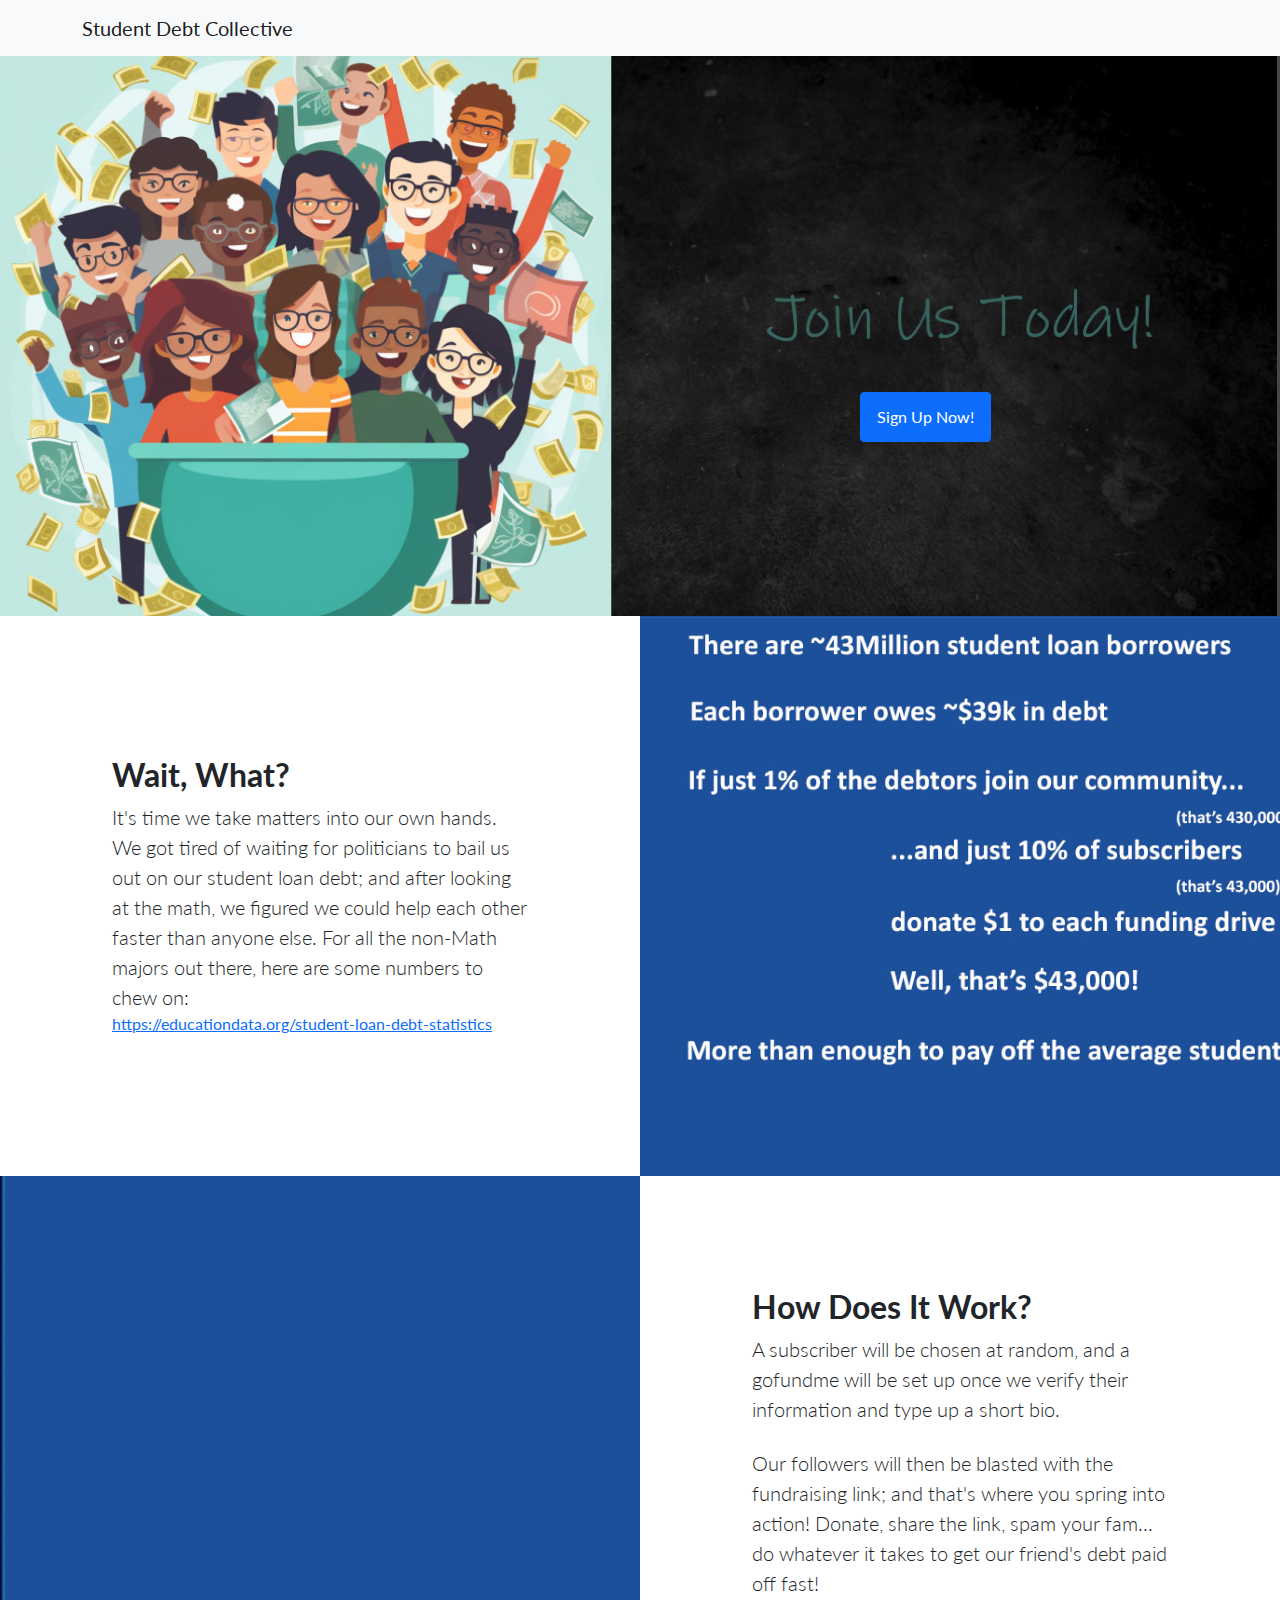
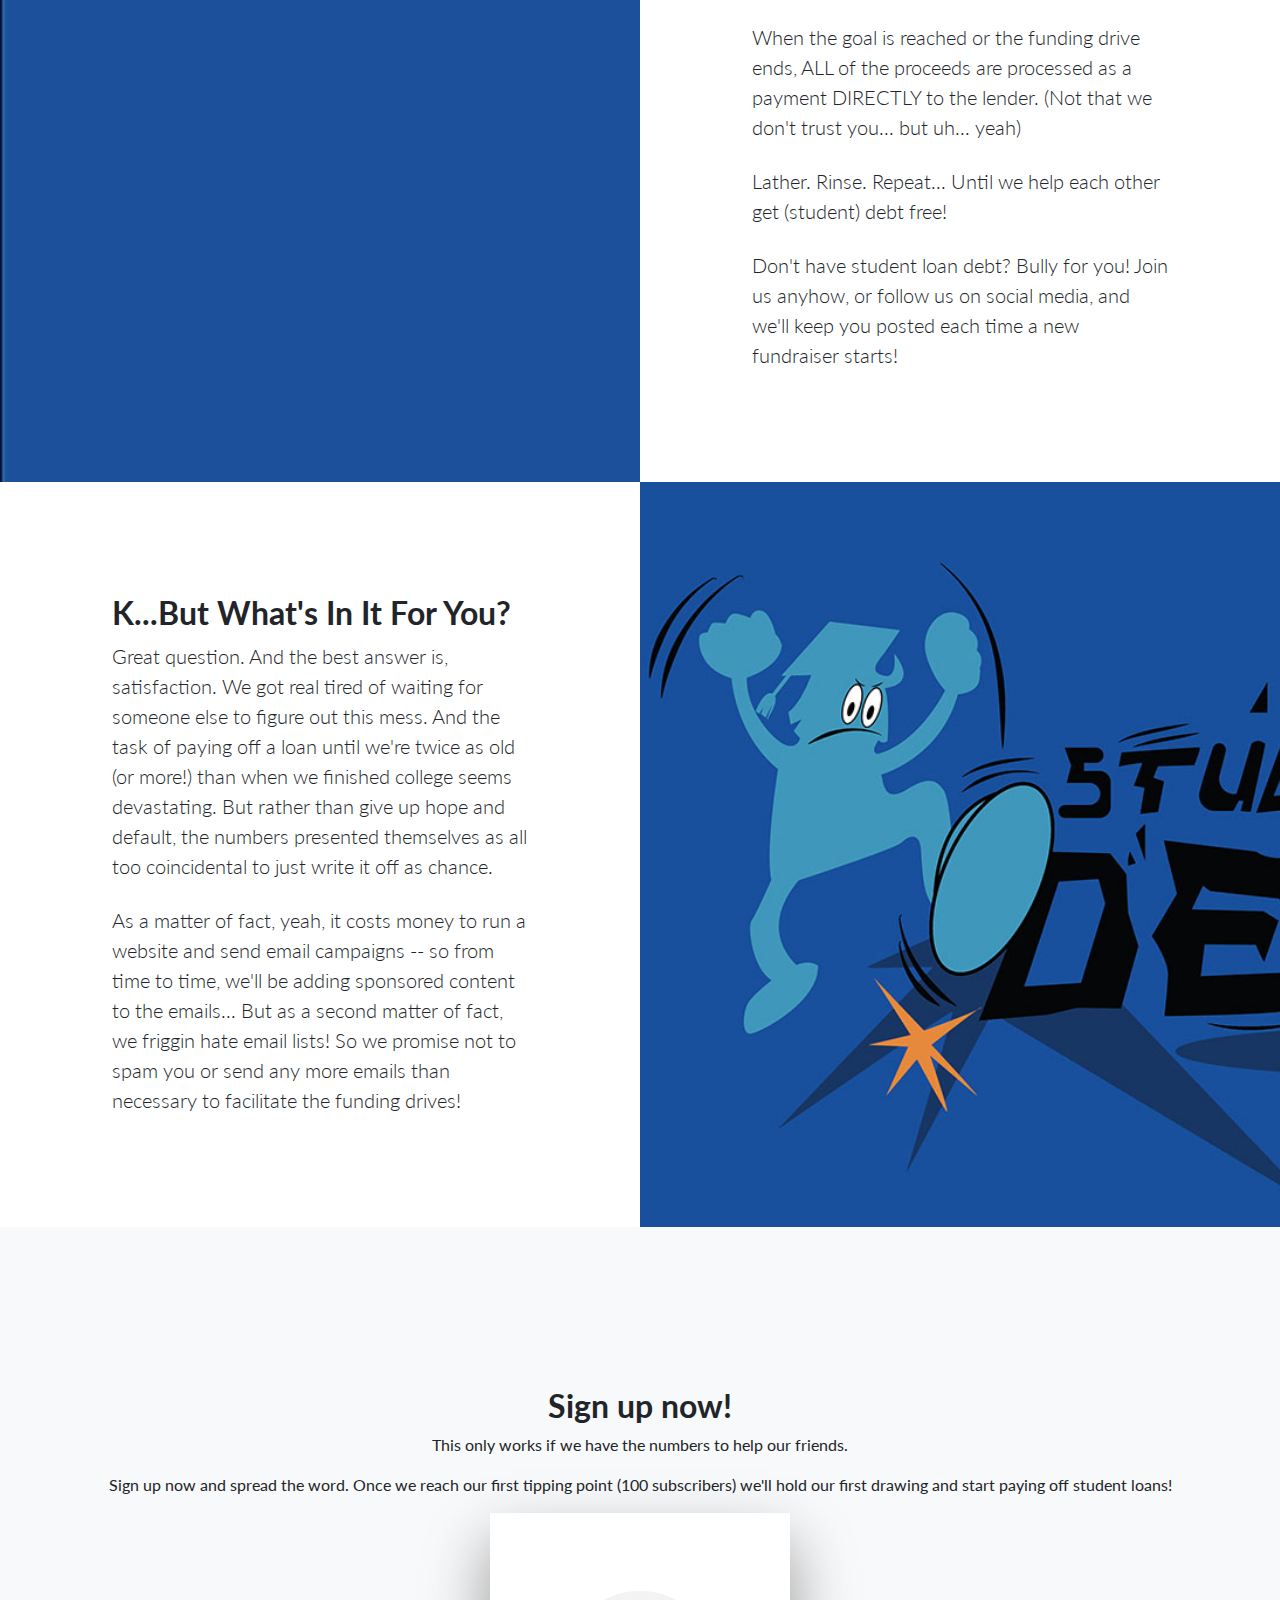
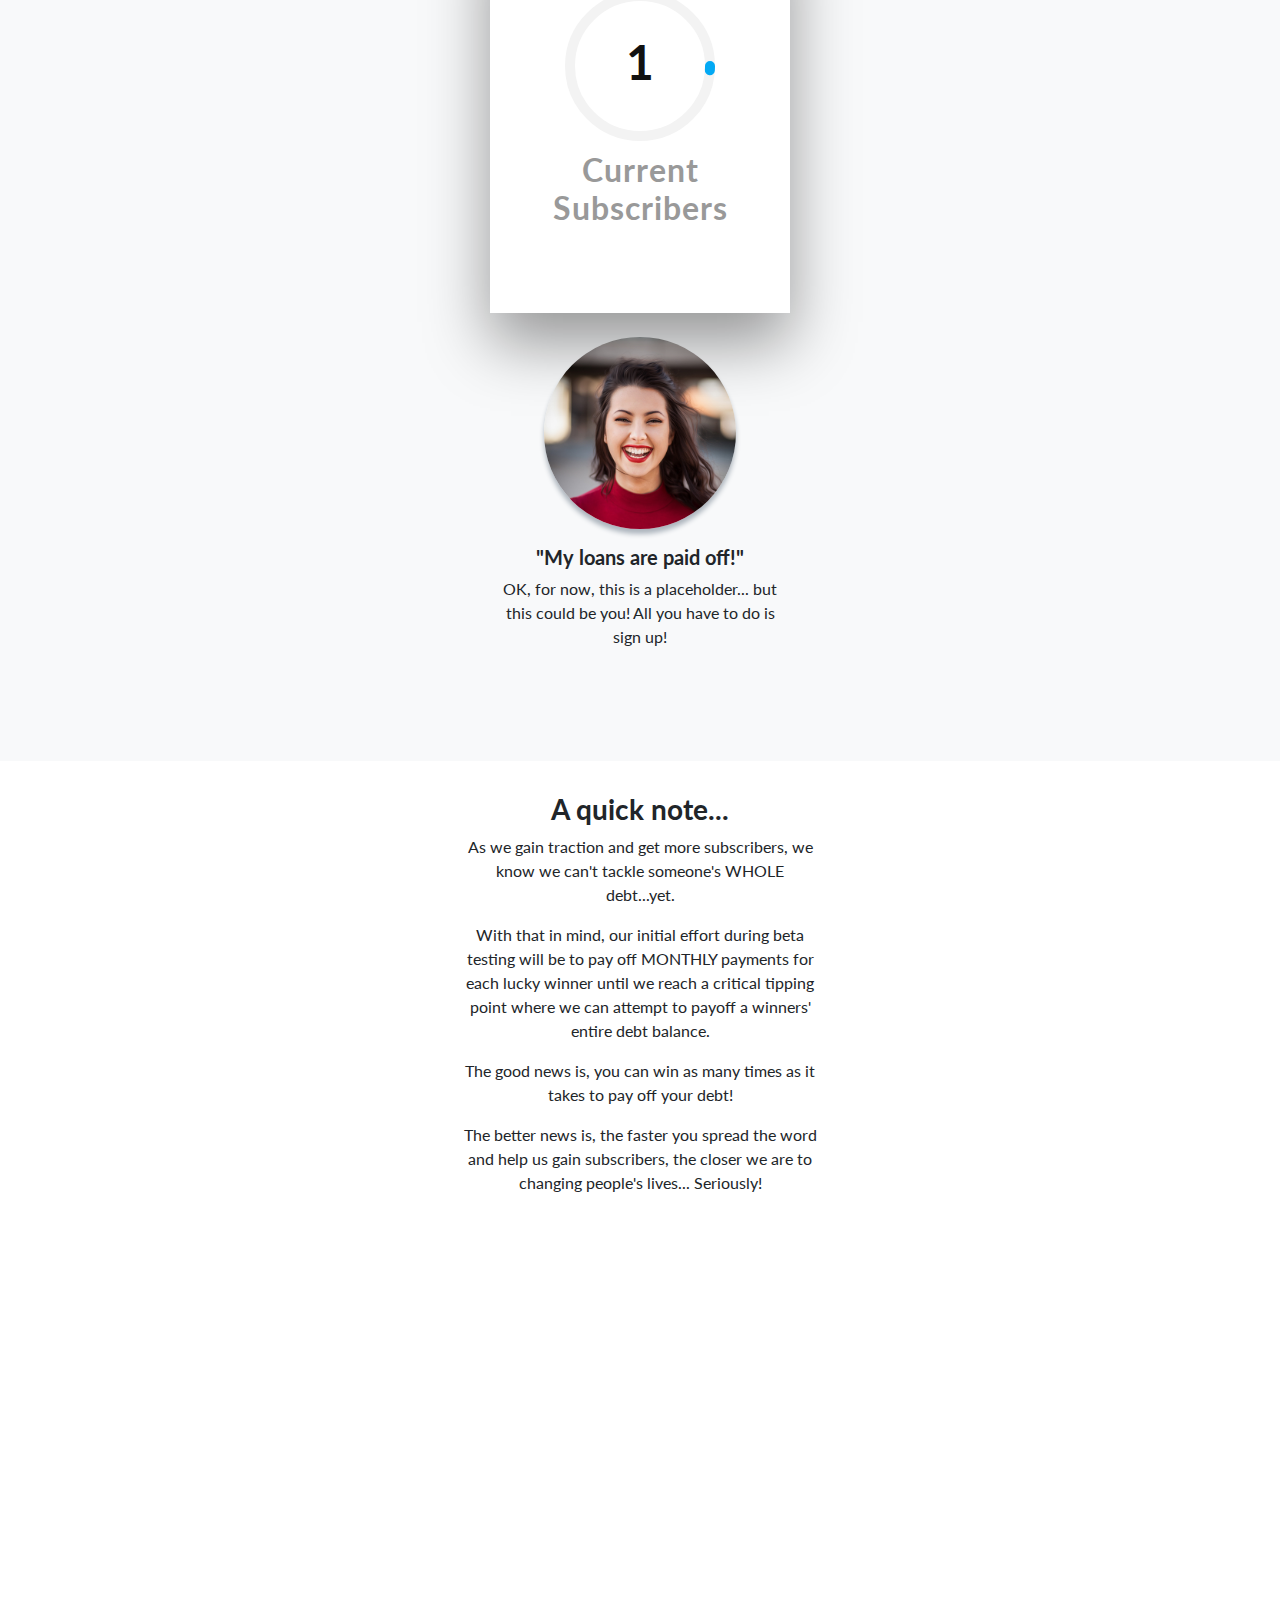
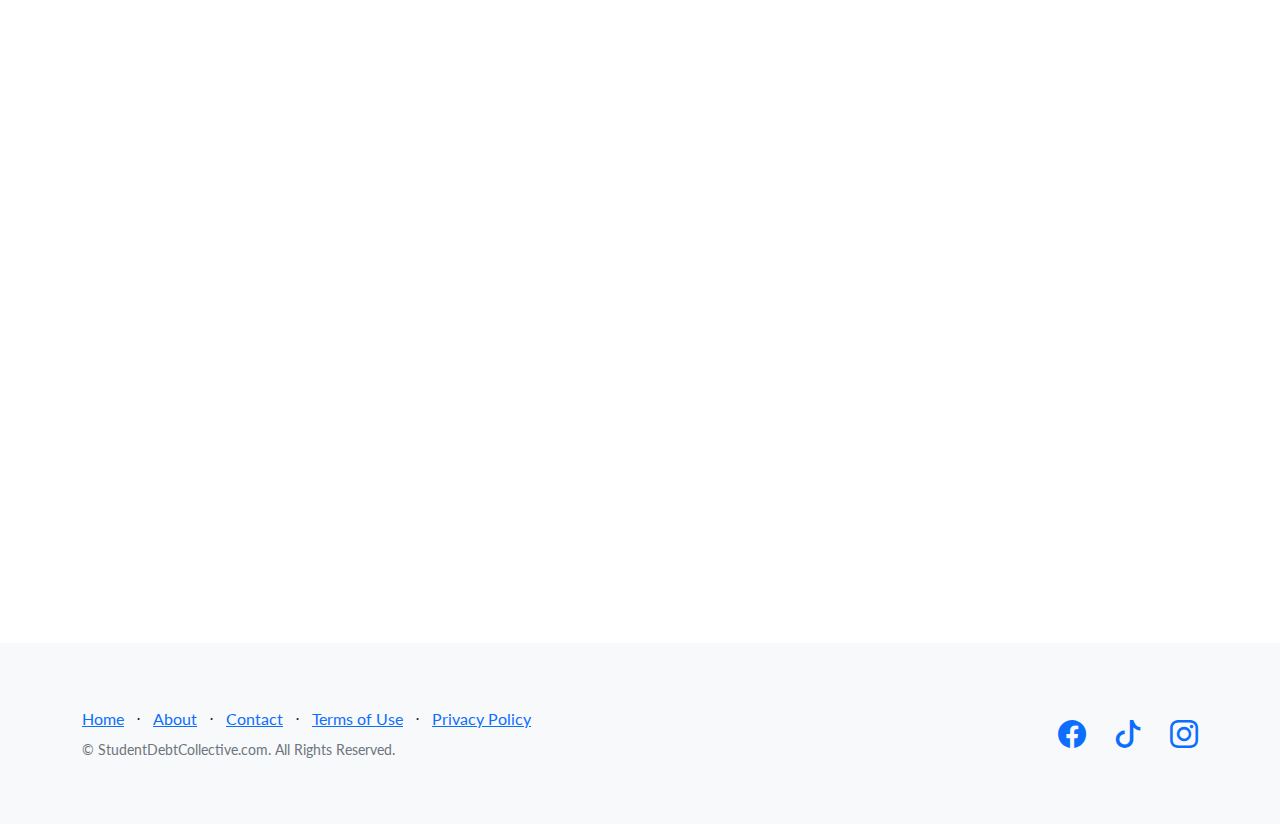
<file: index.html>
<!DOCTYPE html>
<html lang="en">
    <head>
        <meta charset="utf-8" />
        <meta name="viewport" content="width=device-width, initial-scale=1, shrink-to-fit=no" />
        <meta name="description" content="" />
        <meta name="author" content="" />
        <title>Student Debt Collective</title>
        <!-- Favicon-->
        <link rel="icon" type="image/x-icon" href="assets/favicon.ico" />
        <!-- Bootstrap icons-->
        <link rel="stylesheet" href="https://cdn.jsdelivr.net/npm/bootstrap-icons@1.11.3/font/bootstrap-icons.min.css">
        <!-- Google fonts-->
        <link href="https://fonts.googleapis.com/css?family=Lato:300,400,700,300italic,400italic,700italic" rel="stylesheet" type="text/css" />
        <!-- Core theme CSS (includes Bootstrap)-->
        <link href="css/styles.css" rel="stylesheet" />
        <!-- Global site tag (gtag.js) - Google Analytics -->
        <script async src="https://www.googletagmanager.com/gtag/js?id=UA-217164909-1">
        </script>
        <script>
          window.dataLayer = window.dataLayer || [];
          function gtag(){dataLayer.push(arguments);}
          gtag('js', new Date());

          gtag('config', 'UA-217164909-1');
        </script>
    </head>
    <body>
        <!-- Navigation-->
        <nav class="navbar navbar-light bg-light static-top">
            <div class="container">
                <a class="navbar-brand" href="#!">Student Debt Collective
                </a>
            </div>
        </nav>
        <!-- Masthead-->
        <header class="masthead">
            <div class="container position-relative">
                <div class="row justify-content-center">
                    <div class="col-xl-6"></div><div class="col-xl-6">
                        <div class="text-center text-white">
                            <!-- Page heading-->
                            <h1 class="mb-5"></h1>
                            <!-- Signup form-->
                            <br/>
                            <br/>
                            <a class="btn btn-primary" href="#signup">Sign Up Now!</a>
                        </div>
                    </div>
                </div>
            </div>
        </header>
        <!-- Image Showcases-->
        <section class="showcase">
            <div class="container-fluid p-0">
                <div class="row g-0">
                    <div class="col-lg-6 order-lg-2 text-white showcase-img" style="background-image: url('assets/img/bg-showcase-1.jpg')"></div>
                    
                    <div class="col-lg-6 order-lg-1 my-auto showcase-text">
                        <h2>Wait, What?</h2>
                        <p class="lead mb-0">It's time we take matters into our own hands. We got tired of waiting for politicians to bail us out on our student loan debt; 
                            and after looking at the math, we figured we could help each other faster than anyone else. For all the non-Math majors out there, here are some 
                            numbers to chew on: </p>
                            <a href="https://educationdata.org/student-loan-debt-statistics">https://educationdata.org/student-loan-debt-statistics</a>
                    </div>
                    
                </div>
                <div class="row g-0">
                    <div class="col-lg-6 text-white showcase-img" style="background-image: url('assets/img/neteffects.gif')">
                    </div>
                    
                    
                    <div class="col-lg-6 my-auto showcase-text">
                        <h2>How Does It Work?</h2>
                        <p class="lead mb-0">A subscriber will be chosen at random, and a gofundme will be set up once we verify their information and 
                            type up a short bio.</p>
                        <br>
                        <p class="lead mb-0">Our followers will then be blasted with the fundraising link; and that's where you spring into action! 
                            Donate, share the link, spam your fam... do whatever it takes to get our friend's debt paid off fast!</p>
                        <br>
                        <p class="lead mb-0">When the goal is reached or the funding drive ends, ALL of the proceeds are processed as a 
                            payment DIRECTLY to the lender. (Not that we don't trust you... but uh... yeah)</p>
                        <br>
                        <p class="lead mb-0">Lather. Rinse. Repeat... Until we help each other get (student) debt free!</p>
                        <br>
                        <p class="lead mb-0">Don't have student loan debt? Bully for you! Join us anyhow, or follow us on social media, and we'll keep you 
                            posted each time a new fundraiser starts!
                        </p>
                        </div>
                </div>
                <div class="row g-0">
                    <div class="col-lg-6 order-lg-2 text-white showcase-img" style="background-image: url('assets/img/StudentDebt_blue.jpg')"></div>
                    <div class="col-lg-6 order-lg-1 my-auto showcase-text">
                        <h2>K...But What's In It For You?</h2>
                        <p class="lead mb-0">Great question. And the best answer is, satisfaction. We got real tired of waiting for someone else to figure out this mess. And the task of paying off a loan until we're
                            twice as old (or more!) than when we finished college seems devastating. But rather than give up hope and default, the numbers presented themselves as all too coincidental to just write it
                            off as chance.
                        </p>
                        <br>
                        <p class="lead mb-0">As a matter of fact, yeah, it costs money to run a website and send email campaigns -- so from time to time, we'll be adding sponsored content to the emails... But as a second
                            matter of fact, we friggin hate email lists! So we promise not to spam you or send any more emails than necessary to facilitate the funding drives!
                        </p>
                    </div>
                </div>
            </div>
        </section>
        <!-- Testimonials-->
        <section class="testimonials text-center bg-light" id="drive">
            <div class="container">
                <h2 class="mb-5"></h2></h2>
                <div class="row">
                    <div class="col-lg-12">
                        <h2>Sign up now!</h2>
                        <p>This only works if we have the numbers to help our friends. </p>
                        <p>Sign up now and spread the word. Once we reach our first tipping point (100 subscribers) we'll hold our first drawing and start paying off student loans!</p>
                        <div class="box">
                            <div class="percent">
                              <svg>
                                <circle cx="70" cy="70" r="70"></circle>
                                <circle cx="70" cy="70" r="70"></circle>
                              </svg>
                              <div class="num">
                                <h2 id="numSubs">1<span></span></h2>
                              </div>
                            </div>
                            <h2 class="text">Current Subscribers</h2>
                        </div>
                    </div>
                    <!--
                    <div class="col-lg-4">
                        <div class="testimonial-item mx-auto mb-5 mb-lg-0">
                            <img class="img-fluid rounded-circle mb-3" src="assets/img/testimonials-1.jpg" alt="..." />
                            <h5>Margaret E.</h5>
                            <p class="font-weight-light mb-0">"This is fantastic! Thanks so much guys!"</p>
                        </div>
                    </div>
                    <div class="col-lg-4">
                        <div class="testimonial-item mx-auto mb-5 mb-lg-0">
                            <img class="img-fluid rounded-circle mb-3" src="assets/img/testimonials-2.jpg" alt="..." />
                            <h5>Fred S.</h5>
                            <p class="font-weight-light mb-0">"Bootstrap is amazing. I've been using it to create lots of super nice landing pages."</p>
                        </div>
                    </div>
                    <div class="col-lg-4">
                        <div class="testimonial-item mx-auto mb-5 mb-lg-0">
                            <img class="img-fluid rounded-circle mb-3" src="assets/img/testimonials-3.jpg" alt="..." />
                            <h5>Sarah W.</h5>
                            <p class="font-weight-light mb-0">"Thanks so much for making these free resources available to us!"</p>
                        </div>
                    </div>
                    -->
                    <div class="col-lg-4">
                        <div class="testimonial-item mx-auto mb-5 mb-lg-0">
                            <br><br>
                        </div>
                    </div>
                    <div class="col-lg-4">
                        &nbsp;<br>
                        <div class="testimonial-item mx-auto mb-5 mb-lg-0">
                            <img class="img-fluid rounded-circle mb-3" src="assets/img/testimonials-1.jpg" alt="..." />
                            <h5>"My loans are paid off!"</h5>
                            <p class="font-weight-light mb-0">OK, for now, this is a placeholder... but this could be you! All you have to do is sign up!</p>
                        </div>
                    </div>
                    <div class="col-lg-4">
                        <div class="testimonial-item mx-auto mb-5 mb-lg-0">
                            
                        </div>
                    </div>
                </div>
            </div>
        </section>
        <!-- Call to Action-->
        <section class="call-to-action text-center" id="signup">
            <div class="container position-relative">
                <div class="row justify-content-center">
                    <div class="col-xl-6">
                        <h3>A quick note...</h3>
                        <p>As we gain traction and get more subscribers, we know we can't tackle someone's WHOLE debt...yet.</p>
                        <p>With that in mind, our initial effort during beta testing will be to pay off MONTHLY payments for each lucky winner
                            until we reach a critical tipping point where we can attempt to payoff a winners' entire debt balance.</p>
                        <p>The good news is, you can win as many times as it takes to pay off your debt!</p>
                        <p>The better news is, the faster you spread the word and help us gain subscribers, the closer we are to changing people's lives... Seriously!</p>
                    </div>
                </div>
                <div class="row">
                    <div class="col-xl-12" style="margin:auto;">
                        <iframe src="https://docs.google.com/forms/d/e/1FAIpQLSelesh_c5aqNlVv7CMnxNd8inYVdATaaXwgeIbEbpiSt0Et4Q/viewform?embedded=true" width="640" height="994" frameborder="0" marginheight="0" marginwidth="0">Loading…</iframe>
                    </div>
                </div>
            </div>
            
        </section>
        <!-- Footer-->
        <footer class="footer bg-light">
            <div class="container">
                <div class="row">
                    <div class="col-lg-6 h-100 text-center text-lg-start my-auto">
                        <ul class="list-inline mb-2">
                            <li class="list-inline-item"><a href="index.html">Home</a></li>
                            <li class="list-inline-item">⋅</li>
                            <li class="list-inline-item"><a href="about.html">About</a></li>
                            <li class="list-inline-item">⋅</li>
                            <li class="list-inline-item"><a href="contact.html">Contact</a></li>
                            <li class="list-inline-item">⋅</li>
                            <li class="list-inline-item"><a href="TandC.html">Terms of Use</a></li>
                            <li class="list-inline-item">⋅</li>
                            <li class="list-inline-item"><a href="privacypolicy.html">Privacy Policy</a></li>
                        </ul>
                        <p class="text-muted small mb-4 mb-lg-0">&copy; StudentDebtCollective.com. All Rights Reserved.</p>
                    </div>
                    <div class="col-lg-6 h-100 text-center text-lg-end my-auto">
                        <ul class="list-inline mb-0">
                            <li class="list-inline-item me-4">
                                <a href="https://www.facebook.com/Fckstudentloanscom-109881688240282" target="_blank"><i class="bi-facebook fs-3"></i></a>
                            </li>
                            <li class="list-inline-item me-4">
                                <a href="https://www.tiktok.com/@student.debt.coll" target="_blank"><i class="bi-tiktok fs-3"></i></a>
                            </li>
                            <li class="list-inline-item">
                                <a href="https://www.instagram.com/studentdebtcollective/" target="_blank"><i class="bi-instagram fs-3"></i></a>
                            </li>
                        </ul>
                    </div>
                </div>
            </div>
        </footer>
        <!-- Bootstrap core JS-->
        <script src="https://cdn.jsdelivr.net/npm/bootstrap@5.1.3/dist/js/bootstrap.bundle.min.js"></script>
        <!-- Core theme JS-->
        <script src="js/scripts.js"></script>
        <!-- Begin Constant Contact Active Forms -->
        <script> var _ctct_m = "e35d3a3bcc4a2d551683b223c7f0c29c"; </script>
        <script id="signupScript" src="https://static.ctctcdn.com/js/signup-form-widget/current/signup-form-widget.min.js" async defer></script>
        <!-- End Constant Contact Active Forms -->
    </body>
</html>
</file>
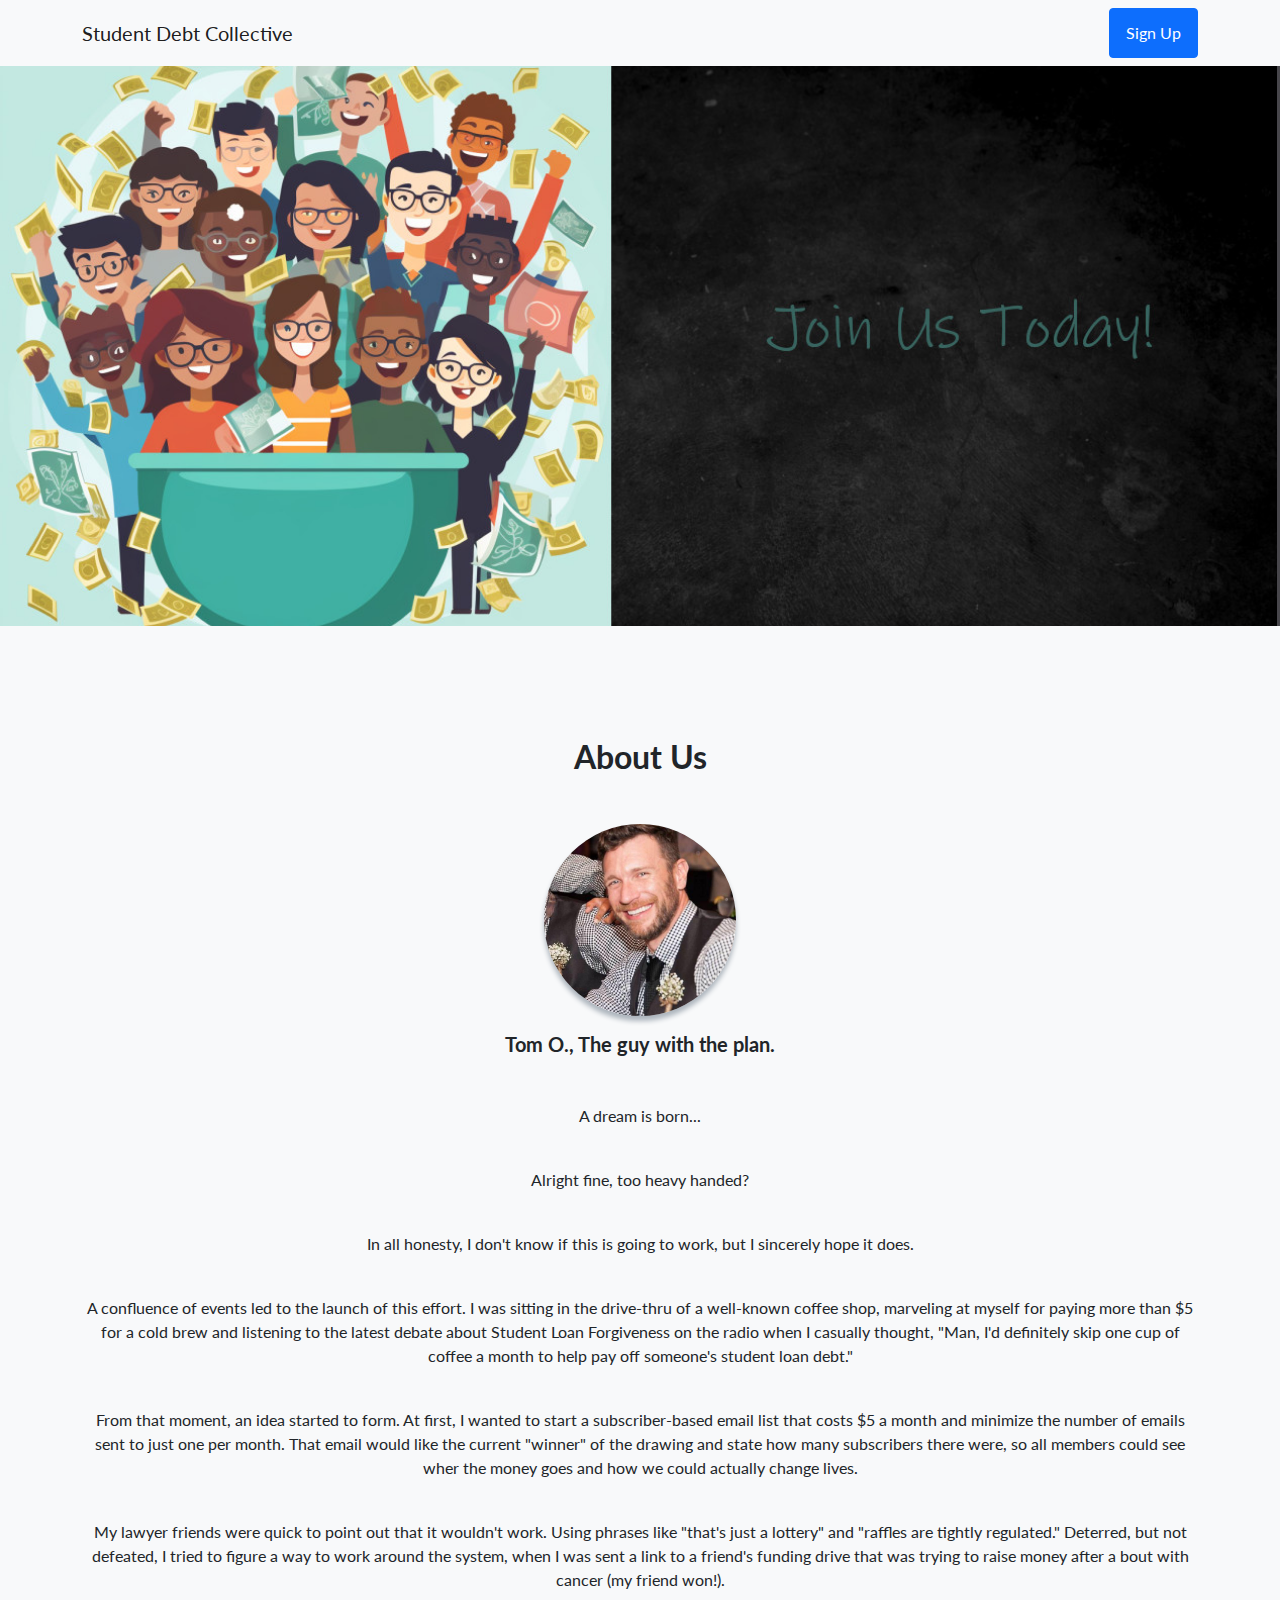
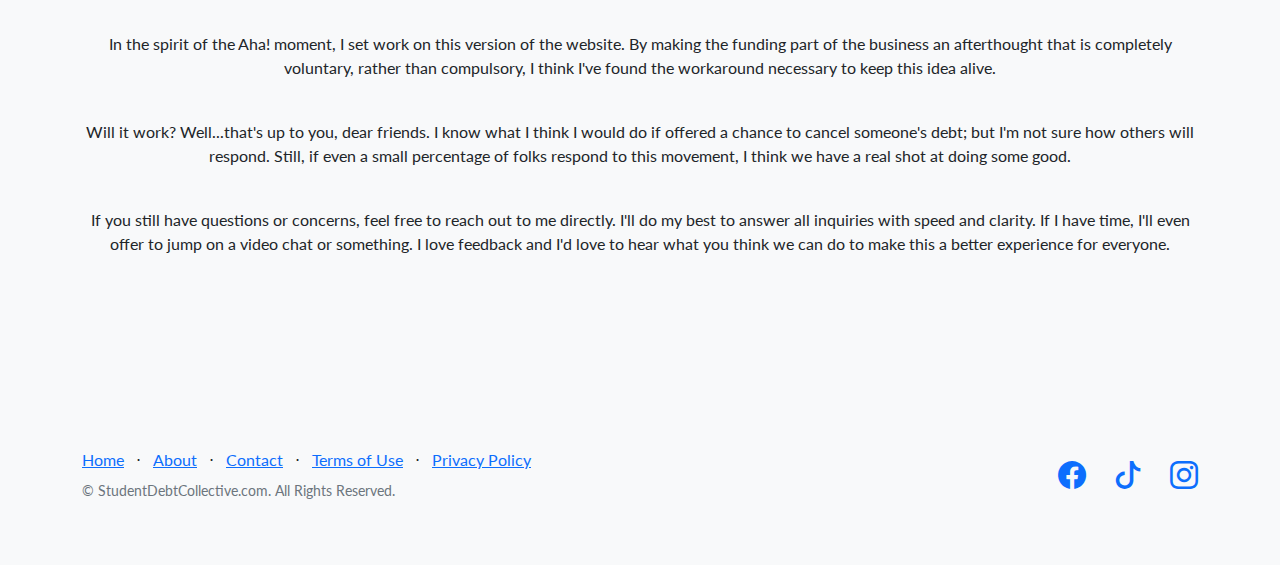
<file: about.html>
<!DOCTYPE html>
<html lang="en">
    <head>
        <meta charset="utf-8" />
        <meta name="viewport" content="width=device-width, initial-scale=1, shrink-to-fit=no" />
        <meta name="description" content="" />
        <meta name="author" content="" />
        <title>Student Debt Collective</title>
        <!-- Favicon-->
        <link rel="icon" type="image/x-icon" href="assets/favicon.ico" />
        <!-- Bootstrap icons-->
        <link rel="stylesheet" href="https://cdn.jsdelivr.net/npm/bootstrap-icons@1.11.3/font/bootstrap-icons.min.css">
        <!-- Google fonts-->
        <link href="https://fonts.googleapis.com/css?family=Lato:300,400,700,300italic,400italic,700italic" rel="stylesheet" type="text/css" />
        <!-- Core theme CSS (includes Bootstrap)-->
        <link href="css/styles.css" rel="stylesheet" />
        <!-- Global site tag (gtag.js) - Google Analytics -->
        <script async src="https://www.googletagmanager.com/gtag/js?id=UA-217164909-1">
        </script>
        <script>
          window.dataLayer = window.dataLayer || [];
          function gtag(){dataLayer.push(arguments);}
          gtag('js', new Date());

          gtag('config', 'UA-217164909-1');
        </script>
    </head>
    <body>
        <!-- Navigation-->
        <nav class="navbar navbar-light bg-light static-top">
            <div class="container">
                <a class="navbar-brand" href="index.html">Student Debt Collective</a>
                <a class="btn btn-primary" href="#signup">Sign Up</a>
            </div>
        </nav>
        <!-- Masthead-->
        <header class="masthead">
            <div class="container position-relative">
                <div class="row justify-content-center">
                    <div class="col-xl-6">
                        <div class="text-center text-white">
                            <!-- Page heading-->
                            <h1 class="mb-5"></h1>
                            <!-- Signup form-->
                        </div>
                    </div>
                </div>
            </div>
        </header>
        <section class="testimonials text-center bg-light">
            <div class="container">
                <h2 class="mb-5">About Us</h2>
                <div class="row">
                    <div class="col-lg-4">
                        <div class="testimonial-item mx-auto mb-5 mb-lg-0">
                            
                        </div>
                    </div>
                    <div class="col-lg-4">
                        <div class="testimonial-item mx-auto mb-5 mb-lg-0">
                            <img class="img-fluid rounded-circle mb-3" src="assets/img/tommy-1.jpg" alt="..." />
                            <h5>Tom O., The guy with the plan.</h5>
                            <p><br></p>
                        </div>
                    </div>
                    <div class="col-lg-4">
                        <div class="testimonial-item mx-auto mb-5 mb-lg-0">
                            
                        </div>
                    </div>
                </div>
                <div class="row">
                    <div class="col-xl-12" style="margin:auto;">
                        <p>A dream is born...</p><br>
                        <p>Alright fine, too heavy handed? </p><br>
                        <p>In all honesty, I don't know if this is going to work, but I sincerely hope it does.</p><br>
                        <p>A confluence of events led to the launch of this effort. I was sitting in the drive-thru of a well-known coffee shop, marveling at myself 
                            for paying more than $5 for a cold brew and listening to the latest debate about Student Loan Forgiveness on the radio when I casually thought, 
                            "Man, I'd definitely skip one cup of coffee a month to help pay off someone's student loan debt."
                        </p><br>
                        <p>From that moment, an idea started to form. At first, I wanted to start a subscriber-based email list that costs $5 a month and minimize the 
                            number of emails sent to just one per month. That email would like the current "winner" of the drawing and state how many subscribers there were, 
                            so all members could see wher the money goes and how we could actually change lives.
                        </p><br>
                        <p>My lawyer friends were quick to point out that it wouldn't work. Using phrases like "that's just a lottery" and "raffles are tightly regulated."
                            Deterred, but not defeated, I tried to figure a way to work around the system, when I was sent a link to a friend's funding drive that was trying
                            to raise money after a bout with cancer (my friend won!).
                        </p><br>
                        <p>In the spirit of the Aha! moment, I set work on this version of the website. By making the funding part of the business an afterthought that 
                            is completely voluntary, rather than compulsory, I think I've found the workaround necessary to keep this idea alive.
                        </p><br>
                        <p>Will it work? Well...that's up to you, dear friends. I know what I think I would do if offered a chance to cancel someone's debt; but I'm not sure 
                            how others will respond. Still, if even a small percentage of folks respond to this movement, I think we have a real shot at doing some good.
                        </p>
                        <br>
                        <p>If you still have questions or concerns, feel free to reach out to me directly. I'll do my best to answer all inquiries with speed and clarity.
                            If I have time, I'll even offer to jump on a video chat or something. I love feedback and I'd love to hear what you think we can do to make this
                            a better experience for everyone.
                        </p>
                    </div>
                </div>
            </div>
        </section>
        <!-- Footer-->
        <footer class="footer bg-light">
            <div class="container">
                <div class="row">
                    <div class="col-lg-6 h-100 text-center text-lg-start my-auto">
                        <ul class="list-inline mb-2">
                            <li class="list-inline-item"><a href="index.html">Home</a></li>
                            <li class="list-inline-item">⋅</li>
                            <li class="list-inline-item"><a href="about.html">About</a></li>
                            <li class="list-inline-item">⋅</li>
                            <li class="list-inline-item"><a href="contact.html">Contact</a></li>
                            <li class="list-inline-item">⋅</li>
                            <li class="list-inline-item"><a href="TandC.html">Terms of Use</a></li>
                            <li class="list-inline-item">⋅</li>
                            <li class="list-inline-item"><a href="privacypolicy.html">Privacy Policy</a></li>
                        </ul>
                        <p class="text-muted small mb-4 mb-lg-0">&copy; StudentDebtCollective.com. All Rights Reserved.</p>
                    </div>
                    <div class="col-lg-6 h-100 text-center text-lg-end my-auto">
                        <ul class="list-inline mb-0">
                            <li class="list-inline-item me-4">
                                <a href="https://www.facebook.com/Fckstudentloanscom-109881688240282" target="_blank"><i class="bi-facebook fs-3"></i></a>
                            </li>
                            <li class="list-inline-item me-4">
                                <a href="https://www.tiktok.com/@student.debt.coll" target="_blank"><i class="bi-tiktok fs-3"></i></a>
                            </li>
                            <li class="list-inline-item">
                                <a href="https://www.instagram.com/studentdebtcollective/" target="_blank"><i class="bi-instagram fs-3"></i></a>
                            </li>
                        </ul>
                    </div>
                </div>
            </div>
        </footer>
        <!-- Bootstrap core JS-->
        <script src="https://cdn.jsdelivr.net/npm/bootstrap@5.1.3/dist/js/bootstrap.bundle.min.js"></script>
        <!-- Core theme JS-->
        <script src="js/scripts.js"></script>
    </body>
</html>
</file>
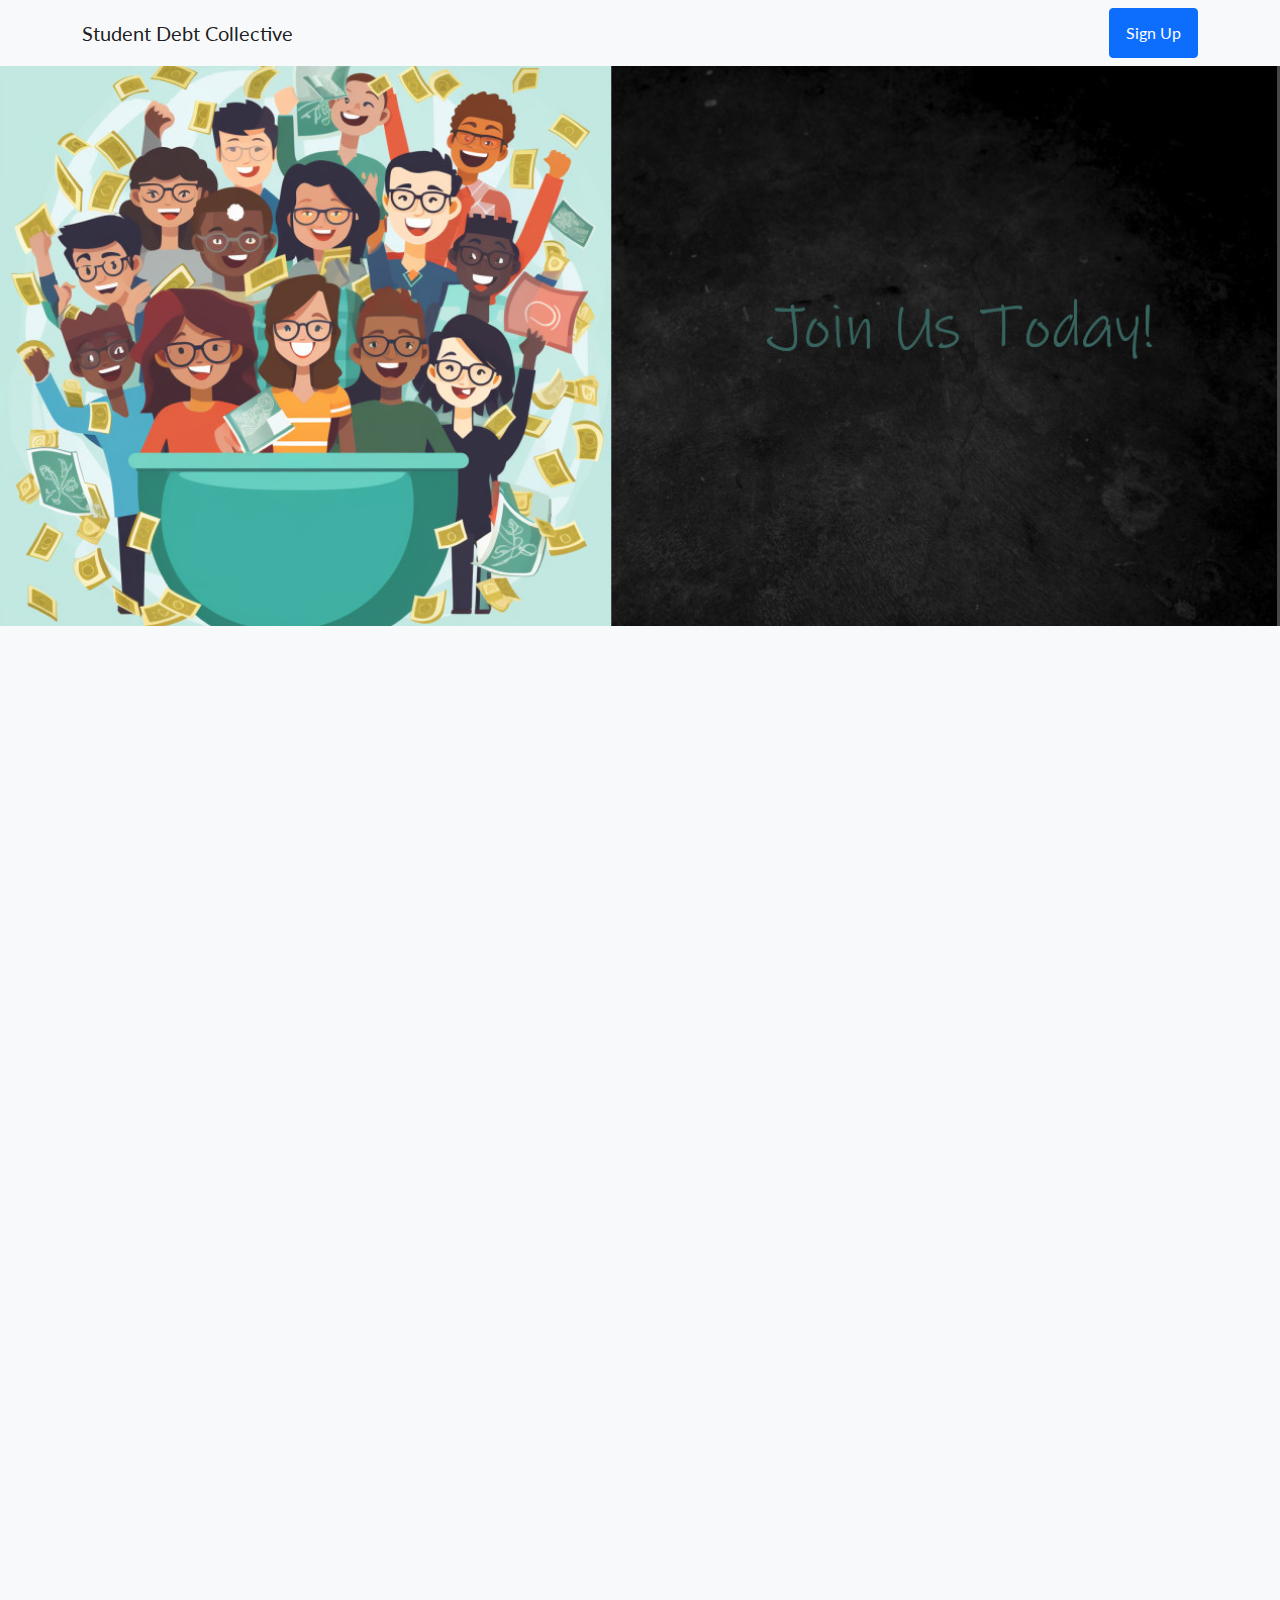
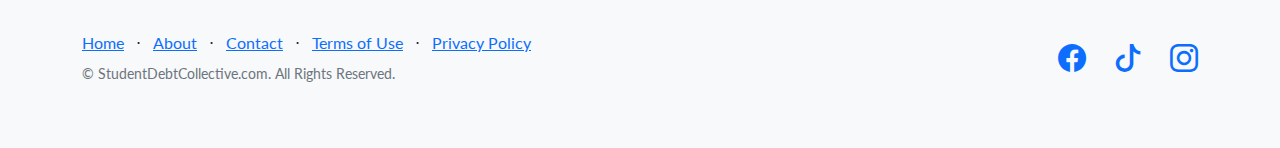
<file: contact.html>
<!DOCTYPE html>
<html lang="en">
    <head>
        <meta charset="utf-8" />
        <meta name="viewport" content="width=device-width, initial-scale=1, shrink-to-fit=no" />
        <meta name="description" content="" />
        <meta name="author" content="" />
        <title>Student Debt Collective</title>
        <!-- Favicon-->
        <link rel="icon" type="image/x-icon" href="assets/favicon.ico" />
        <!-- Bootstrap icons-->
        <link rel="stylesheet" href="https://cdn.jsdelivr.net/npm/bootstrap-icons@1.11.3/font/bootstrap-icons.min.css">
        <!-- Google fonts-->
        <link href="https://fonts.googleapis.com/css?family=Lato:300,400,700,300italic,400italic,700italic" rel="stylesheet" type="text/css" />
        <!-- Core theme CSS (includes Bootstrap)-->
        <link href="css/styles.css" rel="stylesheet" />
        <!-- Global site tag (gtag.js) - Google Analytics -->
        <script async src="https://www.googletagmanager.com/gtag/js?id=UA-217164909-1">
        </script>
        <script>
          window.dataLayer = window.dataLayer || [];
          function gtag(){dataLayer.push(arguments);}
          gtag('js', new Date());

          gtag('config', 'UA-217164909-1');
        </script>
    </head>
    <body>
        <!-- Navigation-->
        <nav class="navbar navbar-light bg-light static-top">
            <div class="container">
                <a class="navbar-brand" href="index.html">Student Debt Collective</a>
                <a class="btn btn-primary" href="#signup">Sign Up</a>
            </div>
        </nav>
        <!-- Masthead-->
        <header class="masthead">
            <div class="container position-relative">
                <div class="row justify-content-center">
                    <div class="col-xl-6">
                        <div class="text-center text-white">
                            <!-- Page heading-->
                            <h1 class="mb-5"></h1>
                            <!-- Signup form-->
                        </div>
                    </div>
                </div>
            </div>
        </header>
        <section class="testimonials text-center bg-light">
            <div class="container">
                <div class="row">
                    <div class="col-xl-12" style="margin:auto;">
                        <iframe src="https://docs.google.com/forms/d/e/1FAIpQLSdiBc4UBUm3aiCcpa8GN32sp2B9ddXr_5lKbg-vZnues-Vm0w/viewform?embedded=true" width="640" height="711" frameborder="0" marginheight="0" marginwidth="0">Loading…</iframe>
                    </div>
                </div>
            </div>
        </section>
        <!-- Footer-->
        <footer class="footer bg-light">
            <div class="container">
                <div class="row">
                    <div class="col-lg-6 h-100 text-center text-lg-start my-auto">
                        <ul class="list-inline mb-2">
                            <li class="list-inline-item"><a href="index.html">Home</a></li>
                            <li class="list-inline-item">⋅</li>
                            <li class="list-inline-item"><a href="about.html">About</a></li>
                            <li class="list-inline-item">⋅</li>
                            <li class="list-inline-item"><a href="contact.html">Contact</a></li>
                            <li class="list-inline-item">⋅</li>
                            <li class="list-inline-item"><a href="TandC.html">Terms of Use</a></li>
                            <li class="list-inline-item">⋅</li>
                            <li class="list-inline-item"><a href="privacypolicy.html">Privacy Policy</a></li>
                        </ul>
                        <p class="text-muted small mb-4 mb-lg-0">&copy; StudentDebtCollective.com. All Rights Reserved.</p>
                    </div>
                    <div class="col-lg-6 h-100 text-center text-lg-end my-auto">
                        <ul class="list-inline mb-0">
                            <li class="list-inline-item me-4">
                                <a href="https://www.facebook.com/Fckstudentloanscom-109881688240282" target="_blank"><i class="bi-facebook fs-3"></i></a>
                            </li>
                            <li class="list-inline-item me-4">
                                <a href="https://www.tiktok.com/@student.debt.coll" target="_blank"><i class="bi-tiktok fs-3"></i></a>
                            </li>
                            <li class="list-inline-item">
                                <a href="https://www.instagram.com/studentdebtcollective/" target="_blank"><i class="bi-instagram fs-3"></i></a>
                            </li>
                        </ul>
                    </div>
                </div>
            </div>
        </footer>
        <!-- Bootstrap core JS-->
        <script src="https://cdn.jsdelivr.net/npm/bootstrap@5.1.3/dist/js/bootstrap.bundle.min.js"></script>
        <!-- Core theme JS-->
        <script src="js/scripts.js"></script>
        <!-- * * * * * * * * * * * * * * * * * * * * * * * * * * * * * * * * * * * * * * * *-->
        <!-- * *                               SB Forms JS                               * *-->
        <!-- * * Activate your form at https://startbootstrap.com/solution/contact-forms * *-->
        <!-- * * * * * * * * * * * * * * * * * * * * * * * * * * * * * * * * * * * * * * * *-->
        <script src="https://cdn.startbootstrap.com/sb-forms-latest.js"></script>
    </body>
</html>
</file>
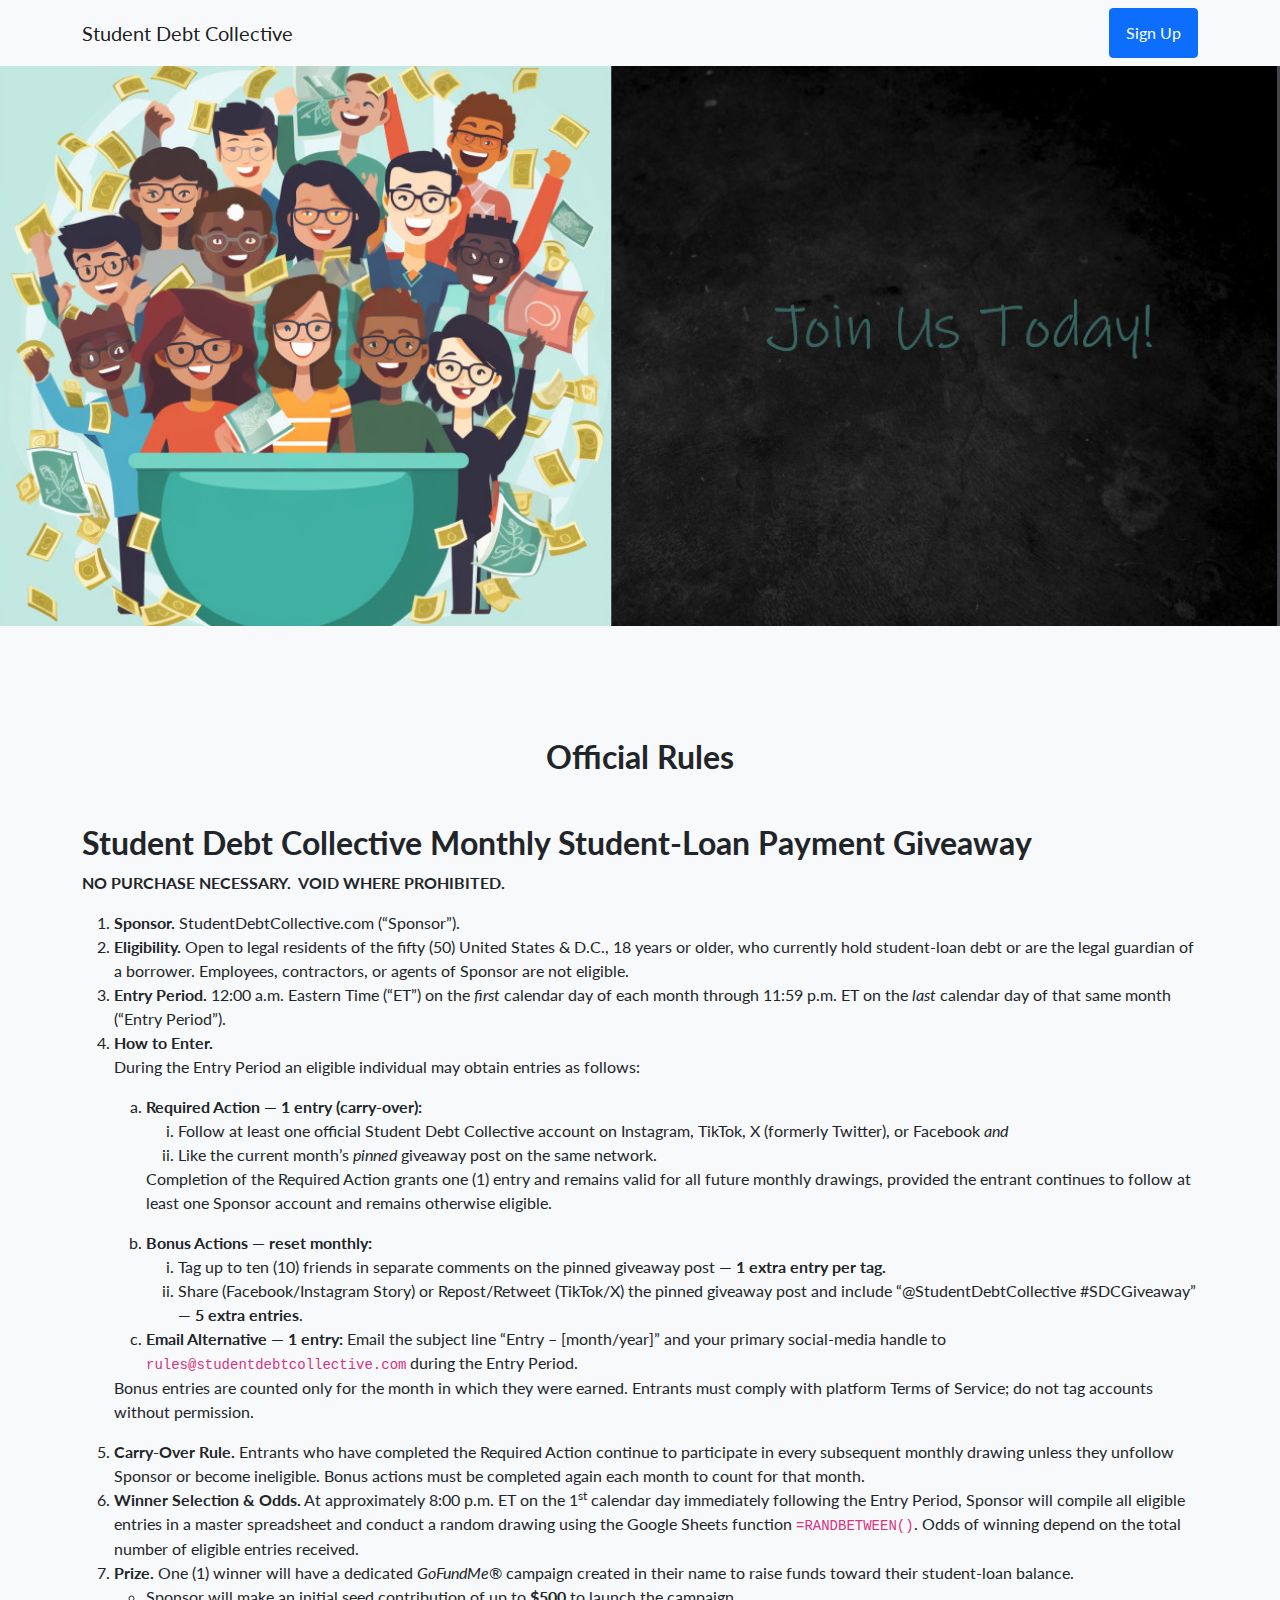
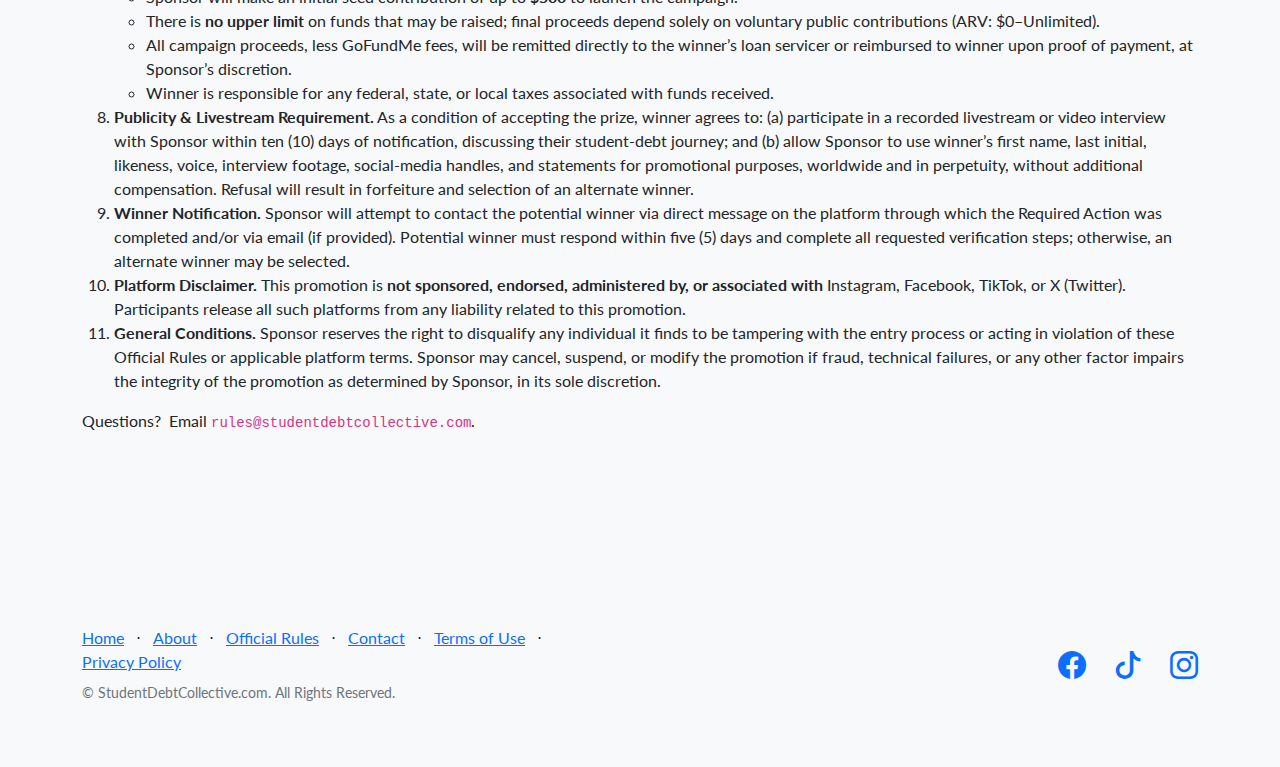
<file: OfficialRules.html>
<!DOCTYPE html>
<html lang="en">
    <head>
        <meta charset="utf-8" />
        <meta name="viewport" content="width=device-width, initial-scale=1, shrink-to-fit=no" />
        <meta name="description" content="" />
        <meta name="author" content="" />
        <title>Student Debt Collective</title>
        <!-- Favicon-->
        <link rel="icon" type="image/x-icon" href="assets/favicon.ico" />
        <!-- Bootstrap icons-->
        <link rel="stylesheet" href="https://cdn.jsdelivr.net/npm/bootstrap-icons@1.11.3/font/bootstrap-icons.min.css">
        <!-- Google fonts-->
        <link href="https://fonts.googleapis.com/css?family=Lato:300,400,700,300italic,400italic,700italic" rel="stylesheet" type="text/css" />
        <!-- Core theme CSS (includes Bootstrap)-->
        <link href="css/styles.css" rel="stylesheet" />
        <!-- Global site tag (gtag.js) - Google Analytics -->
        <script async src="https://www.googletagmanager.com/gtag/js?id=UA-217164909-1">
        </script>
        <script>
          window.dataLayer = window.dataLayer || [];
          function gtag(){dataLayer.push(arguments);}
          gtag('js', new Date());

          gtag('config', 'UA-217164909-1');
        </script>
    </head>
    <body>
        <!-- Navigation-->
        <nav class="navbar navbar-light bg-light static-top">
            <div class="container">
                <a class="navbar-brand" href="index.html">Student Debt Collective</a>
                <a class="btn btn-primary" href="#signup">Sign Up</a>
            </div>
        </nav>
        <!-- Masthead-->
        <header class="masthead">
            <div class="container position-relative">
                <div class="row justify-content-center">
                    <div class="col-xl-6">
                        <div class="text-center text-white">
                            <!-- Page heading-->
                            <h1 class="mb-5"></h1>
                            <!-- Signup form-->
                        </div>
                    </div>
                </div>
            </div>
        </header>
        <section class="testimonials text-center bg-light">
            <div class="container">
                <h2 class="mb-5">Official Rules</h2>
                <div class="row">
                    <div class="col-xl-12" style="text-align: left;">
                    <h2>Student Debt Collective Monthly Student‑Loan Payment Giveaway</h2>

  <p><strong>NO PURCHASE NECESSARY.  VOID WHERE PROHIBITED.</strong></p>

  <ol>
    <li><strong>Sponsor.</strong> StudentDebtCollective.com (“Sponsor”).</li>

    <li><strong>Eligibility.</strong> Open to legal residents of the fifty (50) United States &amp; D.C., 18&nbsp;years or older, who currently hold student‑loan debt or are the legal guardian of a borrower. Employees, contractors, or agents of Sponsor are not eligible.</li>

    <li><strong>Entry&nbsp;Period.</strong> 12:00&nbsp;a.m. Eastern&nbsp;Time (“ET”) on the <em>first</em> calendar day of each month through 11:59&nbsp;p.m. ET on the <em>last</em> calendar day of that same month (“Entry Period”).</li>

    <li><strong>How to Enter.</strong>
      <p>During the Entry Period an eligible individual may obtain entries as follows:</p>
      <ol type="a">
        <li><strong>Required Action — 1 entry (carry‑over):</strong>
          <ol type="i">
            <li>Follow at least one official Student Debt Collective account on Instagram, TikTok, X (formerly Twitter), or Facebook <em>and</em></li>
            <li>Like the current month’s <em>pinned</em> giveaway post on the same network.</li>
          </ol>
          <p>Completion of the Required Action grants one (1) entry and remains valid for all future monthly drawings, provided the entrant continues to follow at least one Sponsor account and remains otherwise eligible.</p>
        </li>

        <li><strong>Bonus Actions — reset monthly:</strong>
          <ol type="i">
            <li>Tag up to ten (10) friends in separate comments on the pinned giveaway post — <strong>1 extra entry per tag.</strong></li>
            <li>Share (Facebook/Instagram Story) or Repost/Retweet (TikTok/X) the pinned giveaway post and include “@StudentDebtCollective #SDCGiveaway” — <strong>5 extra entries</strong>.</li>
          </ol>
        </li>

        <li><strong>Email Alternative — 1 entry:</strong> Email the subject line “Entry – [month/year]” and your primary social‑media handle to <code>rules@studentdebtcollective.com</code> during the Entry Period.</li>
      </ol>
      <p>Bonus entries are counted only for the month in which they were earned. Entrants must comply with platform Terms of Service; do not tag accounts without permission.</p>
    </li>

    <li><strong>Carry‑Over Rule.</strong> Entrants who have completed the Required Action continue to participate in every subsequent monthly drawing unless they unfollow Sponsor or become ineligible. Bonus actions must be completed again each month to count for that month.</li>

    <li><strong>Winner Selection &amp; Odds.</strong> At approximately 8:00 p.m. ET on the 1<sup>st</sup> calendar day immediately following the Entry Period, Sponsor will compile all eligible entries in a master spreadsheet and conduct a random drawing using the Google Sheets function <code>=RANDBETWEEN()</code>. Odds of winning depend on the total number of eligible entries received.</li>

    <li><strong>Prize.</strong> One (1) winner will have a dedicated <em>GoFundMe®</em> campaign created in their name to raise funds toward their student‑loan balance.
      <ul>
        <li>Sponsor will make an initial seed contribution of up to&nbsp;<strong>$500</strong> to launch the campaign.</li>
        <li>There is <strong>no upper limit</strong> on funds that may be raised; final proceeds depend solely on voluntary public contributions (ARV: $0–Unlimited).</li>
        <li>All campaign proceeds, less GoFundMe fees, will be remitted directly to the winner’s loan servicer or reimbursed to winner upon proof of payment, at Sponsor’s discretion.</li>
        <li>Winner is responsible for any federal, state, or local taxes associated with funds received.</li>
      </ul>
    </li>

    <li><strong>Publicity &amp; Livestream Requirement.</strong> As a condition of accepting the prize, winner agrees to: (a) participate in a recorded livestream or video interview with Sponsor within ten (10) days of notification, discussing their student‑debt journey; and (b) allow Sponsor to use winner’s first name, last initial, likeness, voice, interview footage, social‑media handles, and statements for promotional purposes, worldwide and in perpetuity, without additional compensation. Refusal will result in forfeiture and selection of an alternate winner.</li>

    <li><strong>Winner Notification.</strong> Sponsor will attempt to contact the potential winner via direct message on the platform through which the Required Action was completed and/or via email (if provided). Potential winner must respond within five (5) days and complete all requested verification steps; otherwise, an alternate winner may be selected.</li>

    <li><strong>Platform Disclaimer.</strong> This promotion is <strong>not sponsored, endorsed, administered by, or associated with</strong> Instagram, Facebook, TikTok, or X (Twitter). Participants release all such platforms from any liability related to this promotion.</li>

    <li><strong>General Conditions.</strong> Sponsor reserves the right to disqualify any individual it finds to be tampering with the entry process or acting in violation of these Official Rules or applicable platform terms. Sponsor may cancel, suspend, or modify the promotion if fraud, technical failures, or any other factor impairs the integrity of the promotion as determined by Sponsor, in its sole discretion.</li>
  </ol>

  <p>Questions?  Email <code>rules@studentdebtcollective.com</code>.</p>
                    
                    </div>
                </div>
            </div>
        </section>
        <!-- Footer-->
        <footer class="footer bg-light">
            <div class="container">
                <div class="row">
                    <div class="col-lg-6 h-100 text-center text-lg-start my-auto">
                        <ul class="list-inline mb-2">
                            <li class="list-inline-item"><a href="index.html">Home</a></li>
                            <li class="list-inline-item">⋅</li>
                            <li class="list-inline-item"><a href="about.html">About</a></li>
                            <li class="list-inline-item">⋅</li>
                            <li class="list-inline-item"><a href="OfficialRules.html">Official Rules</a></li>
                            <li class="list-inline-item">⋅</li>
                            <li class="list-inline-item"><a href="contact.html">Contact</a></li>
                            <li class="list-inline-item">⋅</li>
                            <li class="list-inline-item"><a href="TandC.html">Terms of Use</a></li>
                            <li class="list-inline-item">⋅</li>
                            <li class="list-inline-item"><a href="privacypolicy.html">Privacy Policy</a></li>
                        </ul>
                        <p class="text-muted small mb-4 mb-lg-0">&copy; StudentDebtCollective.com. All Rights Reserved.</p>
                    </div>
                    <div class="col-lg-6 h-100 text-center text-lg-end my-auto">
                        <ul class="list-inline mb-0">
                            <li class="list-inline-item me-4">
                                <a href="https://www.facebook.com/Fckstudentloanscom-109881688240282" target="_blank"><i class="bi-facebook fs-3"></i></a>
                            </li>
                            <li class="list-inline-item me-4">
                                <a href="https://www.tiktok.com/@student.debt.coll" target="_blank"><i class="bi-tiktok fs-3"></i></a>
                            </li>
                            <li class="list-inline-item">
                                <a href="https://www.instagram.com/studentdebtcollective/" target="_blank"><i class="bi-instagram fs-3"></i></a>
                            </li>
                        </ul>
                    </div>
                </div>
            </div>
        </footer>
        <!-- Bootstrap core JS-->
        <script src="https://cdn.jsdelivr.net/npm/bootstrap@5.1.3/dist/js/bootstrap.bundle.min.js"></script>
        <!-- Core theme JS-->
        <script src="js/scripts.js"></script>
    </body>
</html>
</file>
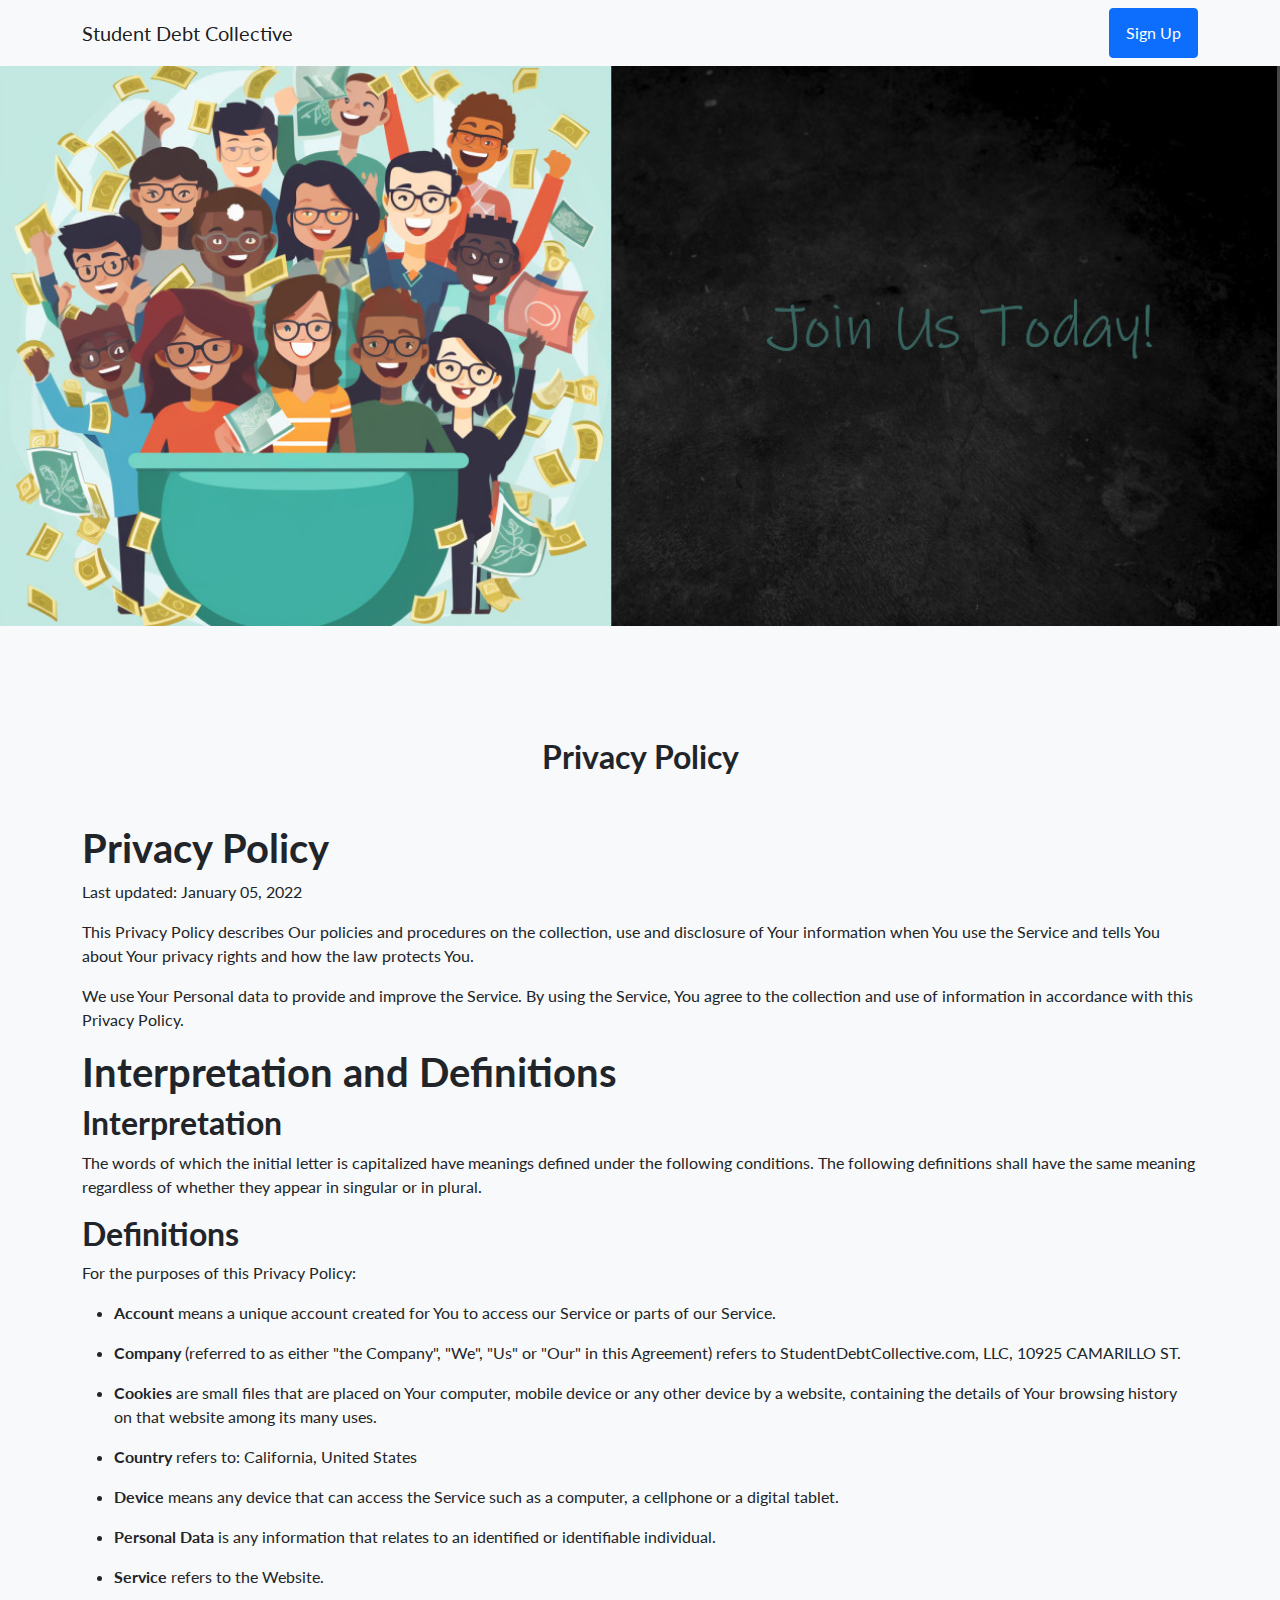
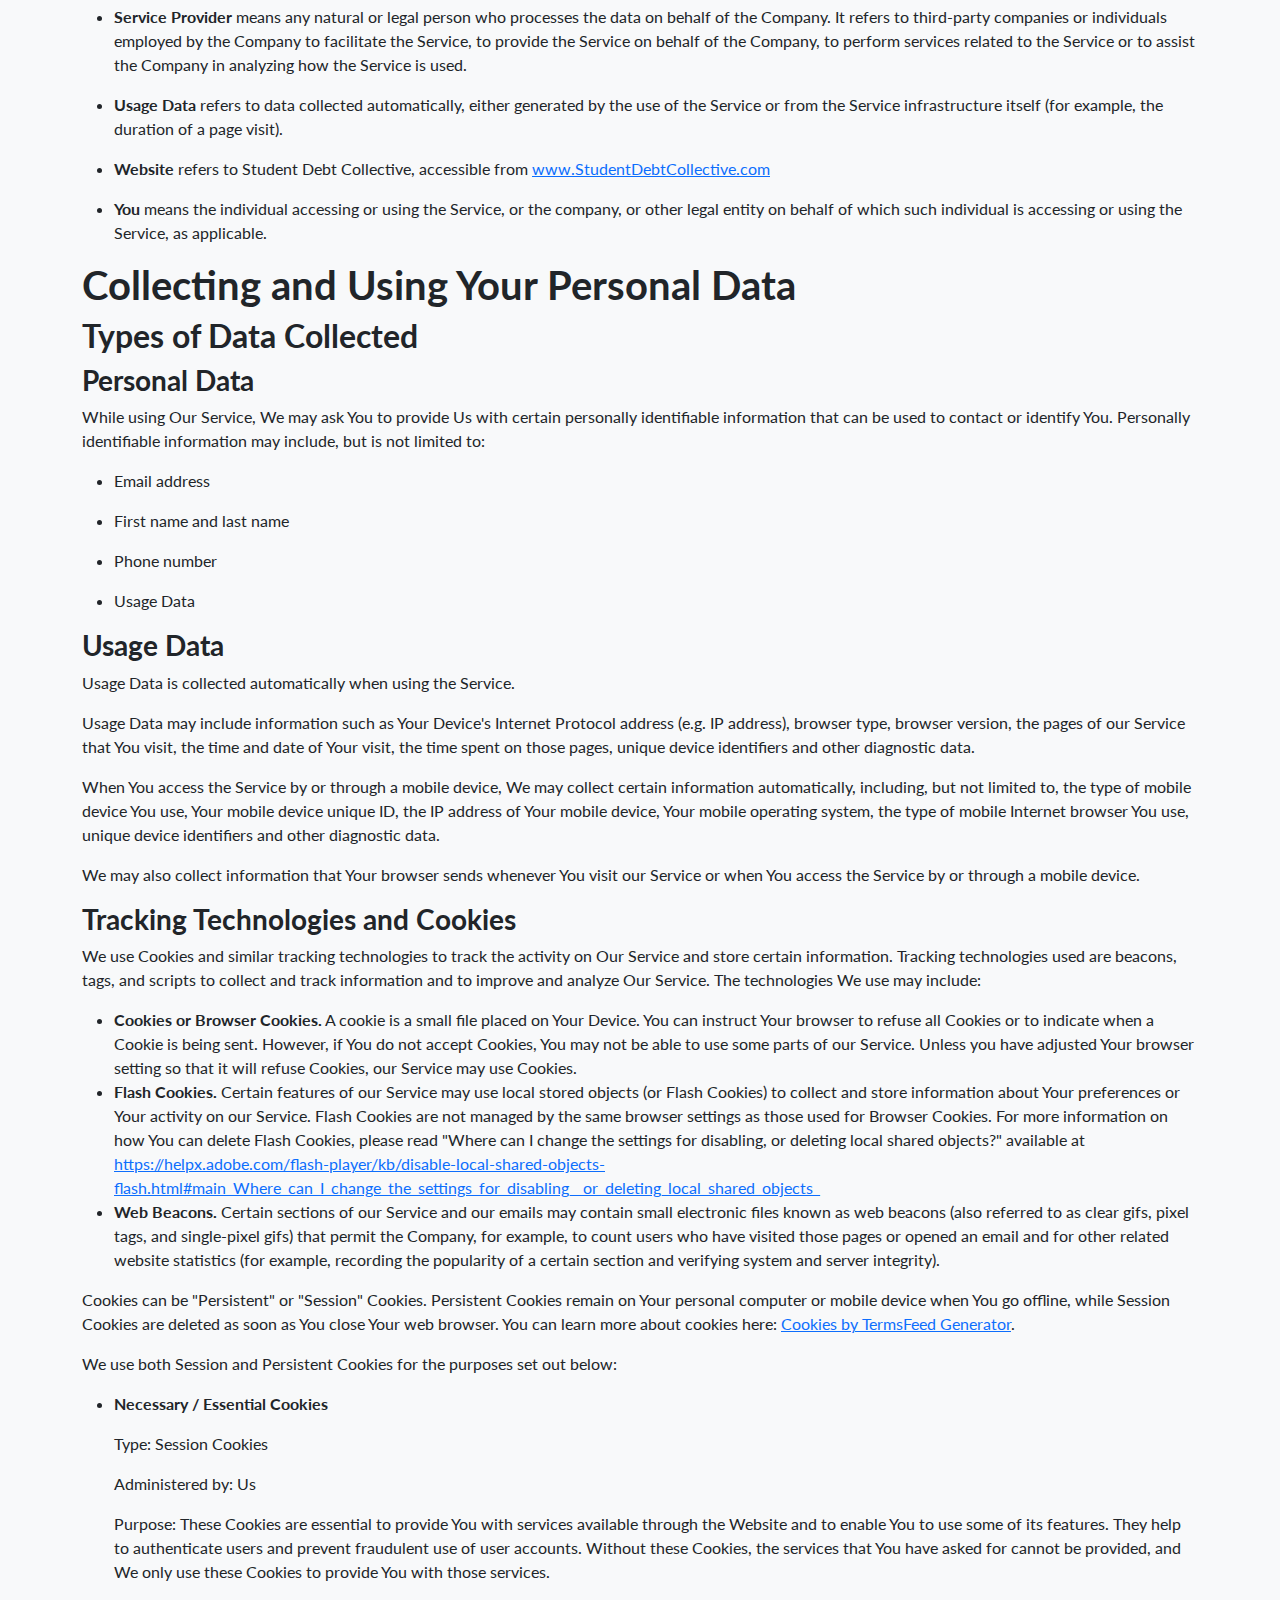
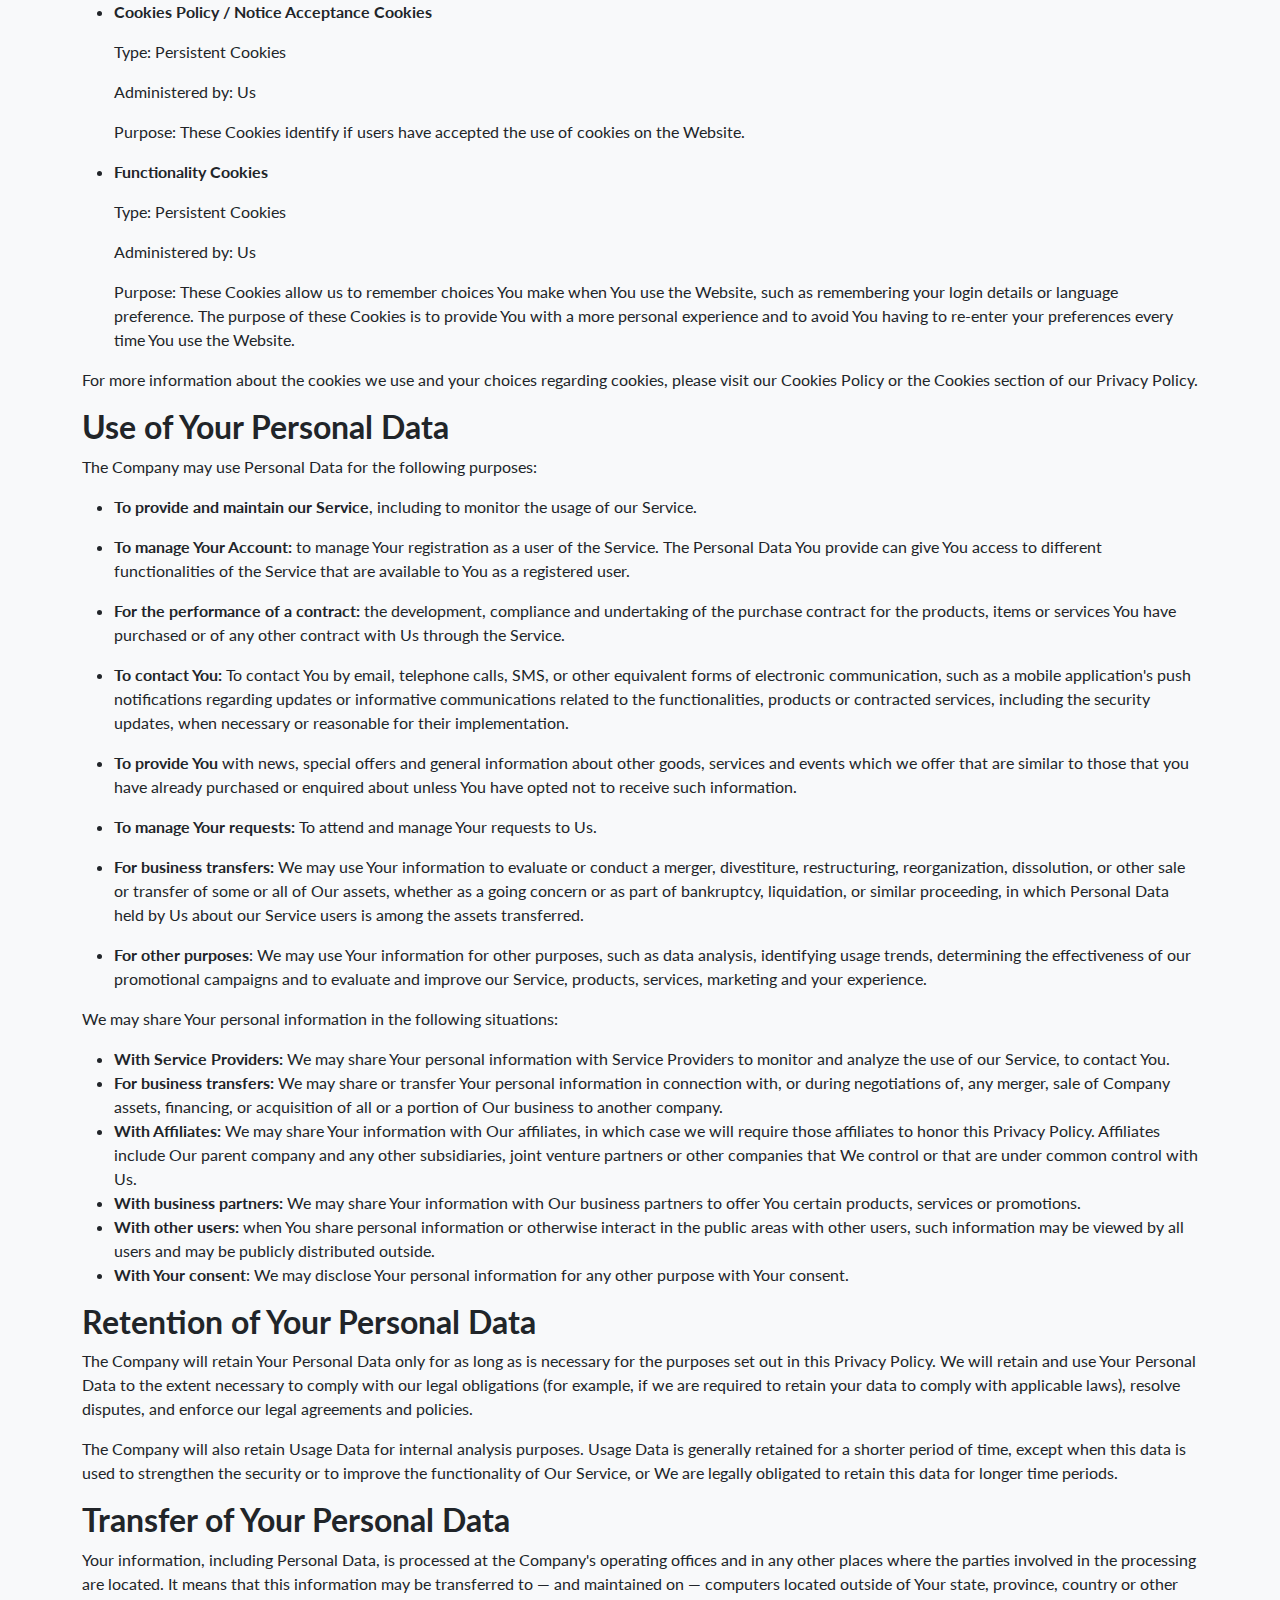
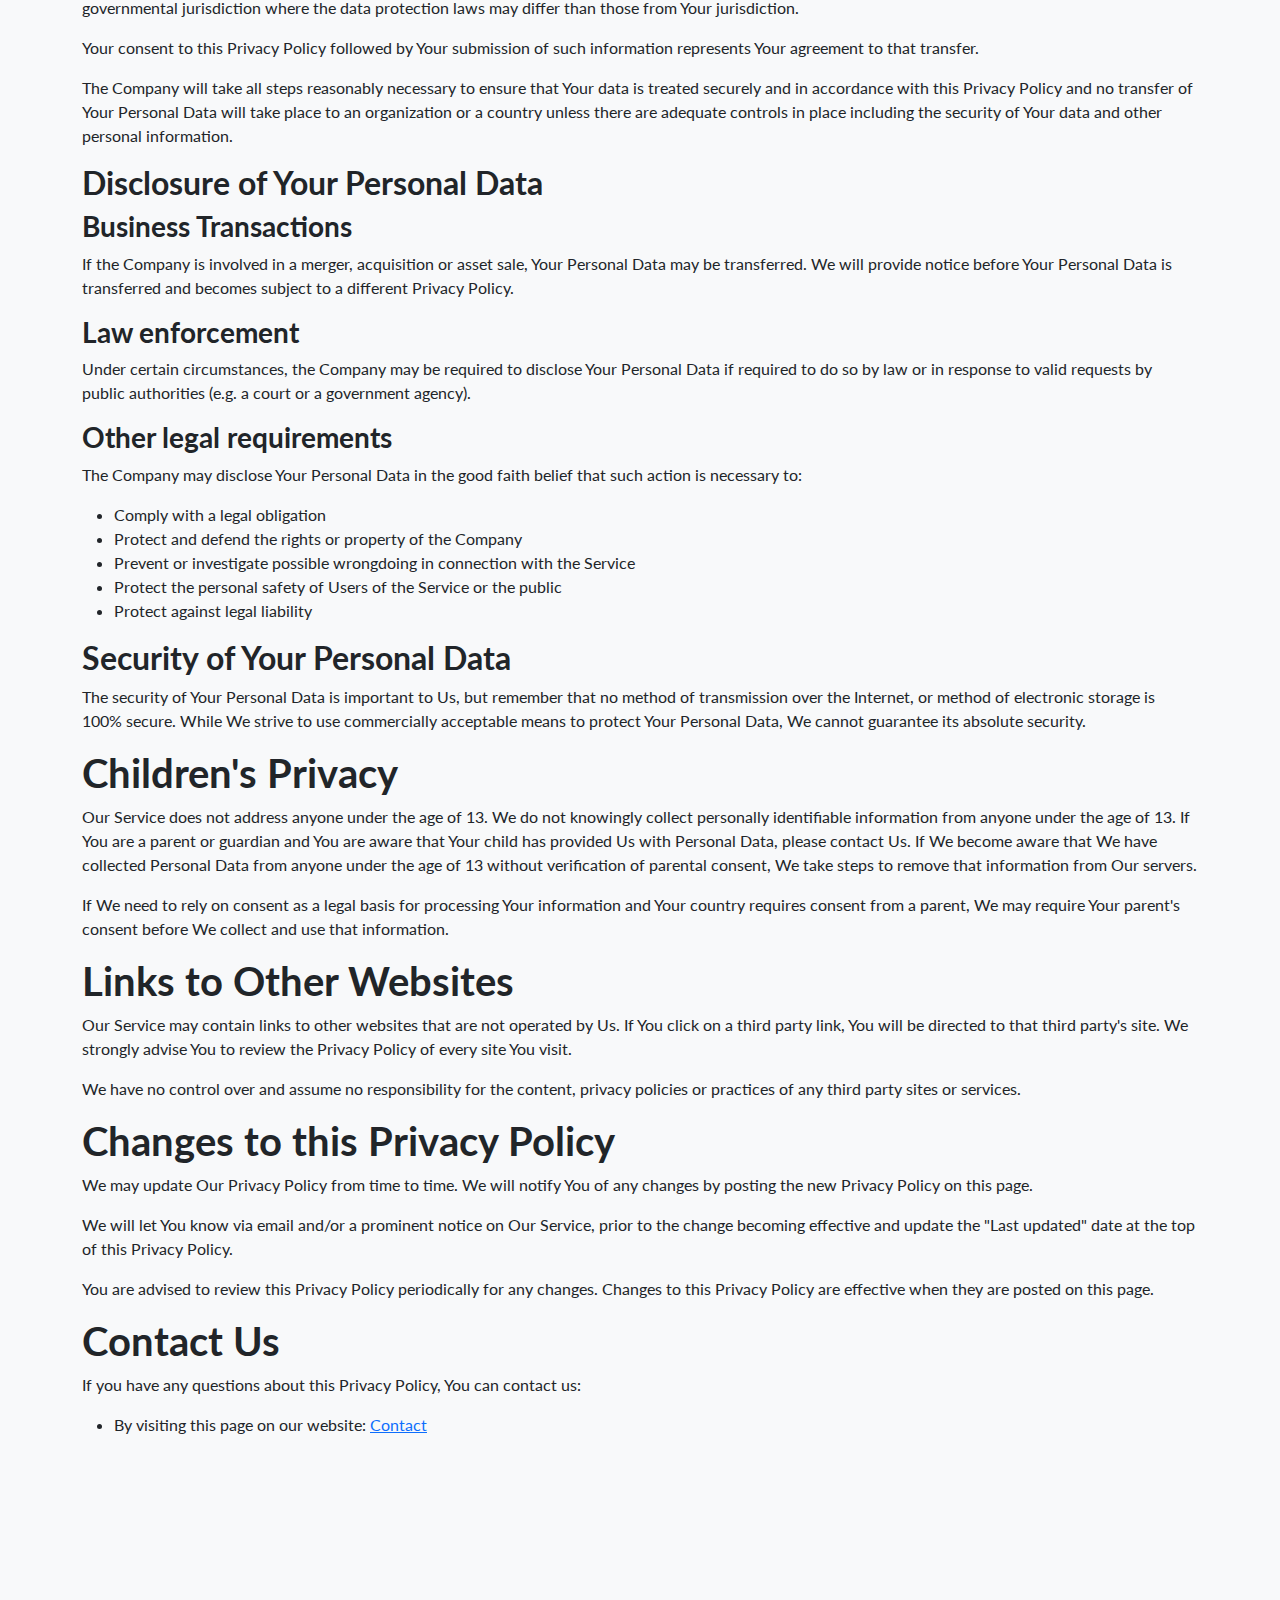
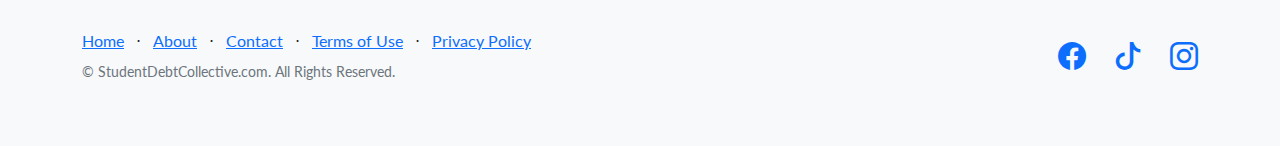
<file: privacypolicy.html>
<!DOCTYPE html>
<html lang="en">
    <head>
        <meta charset="utf-8" />
        <meta name="viewport" content="width=device-width, initial-scale=1, shrink-to-fit=no" />
        <meta name="description" content="" />
        <meta name="author" content="" />
        <title>Student Debt Collective</title>
        <!-- Favicon-->
        <link rel="icon" type="image/x-icon" href="assets/favicon.ico" />
        <!-- Bootstrap icons-->
        <link rel="stylesheet" href="https://cdn.jsdelivr.net/npm/bootstrap-icons@1.11.3/font/bootstrap-icons.min.css">
        <!-- Google fonts-->
        <link href="https://fonts.googleapis.com/css?family=Lato:300,400,700,300italic,400italic,700italic" rel="stylesheet" type="text/css" />
        <!-- Core theme CSS (includes Bootstrap)-->
        <link href="css/styles.css" rel="stylesheet" />
        <!-- Global site tag (gtag.js) - Google Analytics -->
        <script async src="https://www.googletagmanager.com/gtag/js?id=UA-217164909-1">
        </script>
        <script>
          window.dataLayer = window.dataLayer || [];
          function gtag(){dataLayer.push(arguments);}
          gtag('js', new Date());

          gtag('config', 'UA-217164909-1');
        </script>
    </head>
    <body>
        <!-- Navigation-->
        <nav class="navbar navbar-light bg-light static-top">
            <div class="container">
                <a class="navbar-brand" href="index.html">Student Debt Collective</a>
                <a class="btn btn-primary" href="#signup">Sign Up</a>
            </div>
        </nav>
        <!-- Masthead-->
        <header class="masthead">
            <div class="container position-relative">
                <div class="row justify-content-center">
                    <div class="col-xl-6">
                        <div class="text-center text-white">
                            <!-- Page heading-->
                            <h1 class="mb-5"></h1>
                            <!-- Signup form-->
                        </div>
                    </div>
                </div>
            </div>
        </header>
        <section class="testimonials text-center bg-light">
            <div class="container">
                <h2 class="mb-5">Privacy Policy</h2>
                <div class="row">
                    <div class="col-xl-12" style="text-align: left;">
                        <h1>Privacy Policy</h1>
<p>Last updated: January 05, 2022</p>
<p>This Privacy Policy describes Our policies and procedures on the collection, use and disclosure of Your information when You use the Service and tells You about Your privacy rights and how the law protects You.</p>
<p>We use Your Personal data to provide and improve the Service. By using the Service, You agree to the collection and use of information in accordance with this 
    Privacy Policy. </p>
<h1>Interpretation and Definitions</h1>
<h2>Interpretation</h2>
<p>The words of which the initial letter is capitalized have meanings defined under the following conditions. The following definitions shall have the same meaning regardless of whether they appear in singular or in plural.</p>
<h2>Definitions</h2>
<p>For the purposes of this Privacy Policy:</p>
<ul>
<li>
<p><strong>Account</strong> means a unique account created for You to access our Service or parts of our Service.</p>
</li>
<li>
<p><strong>Company</strong> (referred to as either &quot;the Company&quot;, &quot;We&quot;, &quot;Us&quot; or &quot;Our&quot; in this Agreement) refers to StudentDebtCollective.com, LLC, 10925 CAMARILLO ST.</p>
</li>
<li>
<p><strong>Cookies</strong> are small files that are placed on Your computer, mobile device or any other device by a website, containing the details of Your browsing history on that website among its many uses.</p>
</li>
<li>
<p><strong>Country</strong> refers to: California,  United States</p>
</li>
<li>
<p><strong>Device</strong> means any device that can access the Service such as a computer, a cellphone or a digital tablet.</p>
</li>
<li>
<p><strong>Personal Data</strong> is any information that relates to an identified or identifiable individual.</p>
</li>
<li>
<p><strong>Service</strong> refers to the Website.</p>
</li>
<li>
<p><strong>Service Provider</strong> means any natural or legal person who processes the data on behalf of the Company. It refers to third-party companies or individuals employed by the Company to facilitate the Service, to provide the Service on behalf of the Company, to perform services related to the Service or to assist the Company in analyzing how the Service is used.</p>
</li>
<li>
<p><strong>Usage Data</strong> refers to data collected automatically, either generated by the use of the Service or from the Service infrastructure itself (for example, the duration of a page visit).</p>
</li>
<li>
<p><strong>Website</strong> refers to Student Debt Collective, accessible from <a href="www.StudentDebtCollective.com" rel="external nofollow noopener" target="_blank">www.StudentDebtCollective.com</a></p>
</li>
<li>
<p><strong>You</strong> means the individual accessing or using the Service, or the company, or other legal entity on behalf of which such individual is accessing or using the Service, as applicable.</p>
</li>
</ul>
<h1>Collecting and Using Your Personal Data</h1>
<h2>Types of Data Collected</h2>
<h3>Personal Data</h3>
<p>While using Our Service, We may ask You to provide Us with certain personally identifiable information that can be used to contact or identify You. Personally identifiable information may include, but is not limited to:</p>
<ul>
<li>
<p>Email address</p>
</li>
<li>
<p>First name and last name</p>
</li>
<li>
<p>Phone number</p>
</li>
<li>
<p>Usage Data</p>
</li>
</ul>
<h3>Usage Data</h3>
<p>Usage Data is collected automatically when using the Service.</p>
<p>Usage Data may include information such as Your Device's Internet Protocol address (e.g. IP address), browser type, browser version, the pages of our Service that You visit, the time and date of Your visit, the time spent on those pages, unique device identifiers and other diagnostic data.</p>
<p>When You access the Service by or through a mobile device, We may collect certain information automatically, including, but not limited to, the type of mobile device You use, Your mobile device unique ID, the IP address of Your mobile device, Your mobile operating system, the type of mobile Internet browser You use, unique device identifiers and other diagnostic data.</p>
<p>We may also collect information that Your browser sends whenever You visit our Service or when You access the Service by or through a mobile device.</p>
<h3>Tracking Technologies and Cookies</h3>
<p>We use Cookies and similar tracking technologies to track the activity on Our Service and store certain information. Tracking technologies used are beacons, tags, and scripts to collect and track information and to improve and analyze Our Service. The technologies We use may include:</p>
<ul>
<li><strong>Cookies or Browser Cookies.</strong> A cookie is a small file placed on Your Device. You can instruct Your browser to refuse all Cookies or to indicate when a Cookie is being sent. However, if You do not accept Cookies, You may not be able to use some parts of our Service. Unless you have adjusted Your browser setting so that it will refuse Cookies, our Service may use Cookies.</li>
<li><strong>Flash Cookies.</strong> Certain features of our Service may use local stored objects (or Flash Cookies) to collect and store information about Your preferences or Your activity on our Service. Flash Cookies are not managed by the same browser settings as those used for Browser Cookies. For more information on how You can delete Flash Cookies, please read &quot;Where can I change the settings for disabling, or deleting local shared objects?&quot; available at <a href="https://helpx.adobe.com/flash-player/kb/disable-local-shared-objects-flash.html#main_Where_can_I_change_the_settings_for_disabling__or_deleting_local_shared_objects_" rel="external nofollow noopener" target="_blank">https://helpx.adobe.com/flash-player/kb/disable-local-shared-objects-flash.html#main_Where_can_I_change_the_settings_for_disabling__or_deleting_local_shared_objects_</a></li>
<li><strong>Web Beacons.</strong> Certain sections of our Service and our emails may contain small electronic files known as web beacons (also referred to as clear gifs, pixel tags, and single-pixel gifs) that permit the Company, for example, to count users who have visited those pages or opened an email and for other related website statistics (for example, recording the popularity of a certain section and verifying system and server integrity).</li>
</ul>
<p>Cookies can be &quot;Persistent&quot; or &quot;Session&quot; Cookies. Persistent Cookies remain on Your personal computer or mobile device when You go offline, while Session Cookies are deleted as soon as You close Your web browser. You can learn more about cookies here: <a href="https://www.termsfeed.com/privacy-policy-generator/#faq-8" target="_blank">Cookies by TermsFeed Generator</a>.</p>
<p>We use both Session and Persistent Cookies for the purposes set out below:</p>
<ul>
<li>
<p><strong>Necessary / Essential Cookies</strong></p>
<p>Type: Session Cookies</p>
<p>Administered by: Us</p>
<p>Purpose: These Cookies are essential to provide You with services available through the Website and to enable You to use some of its features. They help to authenticate users and prevent fraudulent use of user accounts. Without these Cookies, the services that You have asked for cannot be provided, and We only use these Cookies to provide You with those services.</p>
</li>
<li>
<p><strong>Cookies Policy / Notice Acceptance Cookies</strong></p>
<p>Type: Persistent Cookies</p>
<p>Administered by: Us</p>
<p>Purpose: These Cookies identify if users have accepted the use of cookies on the Website.</p>
</li>
<li>
<p><strong>Functionality Cookies</strong></p>
<p>Type: Persistent Cookies</p>
<p>Administered by: Us</p>
<p>Purpose: These Cookies allow us to remember choices You make when You use the Website, such as remembering your login details or language preference. The purpose of these Cookies is to provide You with a more personal experience and to avoid You having to re-enter your preferences every time You use the Website.</p>
</li>
</ul>
<p>For more information about the cookies we use and your choices regarding cookies, please visit our Cookies Policy or the Cookies section of our Privacy Policy.</p>
<h2>Use of Your Personal Data</h2>
<p>The Company may use Personal Data for the following purposes:</p>
<ul>
<li>
<p><strong>To provide and maintain our Service</strong>, including to monitor the usage of our Service.</p>
</li>
<li>
<p><strong>To manage Your Account:</strong> to manage Your registration as a user of the Service. The Personal Data You provide can give You access to different functionalities of the Service that are available to You as a registered user.</p>
</li>
<li>
<p><strong>For the performance of a contract:</strong> the development, compliance and undertaking of the purchase contract for the products, items or services You have purchased or of any other contract with Us through the Service.</p>
</li>
<li>
<p><strong>To contact You:</strong> To contact You by email, telephone calls, SMS, or other equivalent forms of electronic communication, such as a mobile application's push notifications regarding updates or informative communications related to the functionalities, products or contracted services, including the security updates, when necessary or reasonable for their implementation.</p>
</li>
<li>
<p><strong>To provide You</strong> with news, special offers and general information about other goods, services and events which we offer that are similar to those that you have already purchased or enquired about unless You have opted not to receive such information.</p>
</li>
<li>
<p><strong>To manage Your requests:</strong> To attend and manage Your requests to Us.</p>
</li>
<li>
<p><strong>For business transfers:</strong> We may use Your information to evaluate or conduct a merger, divestiture, restructuring, reorganization, dissolution, or other sale or transfer of some or all of Our assets, whether as a going concern or as part of bankruptcy, liquidation, or similar proceeding, in which Personal Data held by Us about our Service users is among the assets transferred.</p>
</li>
<li>
<p><strong>For other purposes</strong>: We may use Your information for other purposes, such as data analysis, identifying usage trends, determining the effectiveness of our promotional campaigns and to evaluate and improve our Service, products, services, marketing and your experience.</p>
</li>
</ul>
<p>We may share Your personal information in the following situations:</p>
<ul>
<li><strong>With Service Providers:</strong> We may share Your personal information with Service Providers to monitor and analyze the use of our Service,  to contact You.</li>
<li><strong>For business transfers:</strong> We may share or transfer Your personal information in connection with, or during negotiations of, any merger, sale of Company assets, financing, or acquisition of all or a portion of Our business to another company.</li>
<li><strong>With Affiliates:</strong> We may share Your information with Our affiliates, in which case we will require those affiliates to honor this Privacy Policy. Affiliates include Our parent company and any other subsidiaries, joint venture partners or other companies that We control or that are under common control with Us.</li>
<li><strong>With business partners:</strong> We may share Your information with Our business partners to offer You certain products, services or promotions.</li>
<li><strong>With other users:</strong> when You share personal information or otherwise interact in the public areas with other users, such information may be viewed by all users and may be publicly distributed outside.</li>
<li><strong>With Your consent</strong>: We may disclose Your personal information for any other purpose with Your consent.</li>
</ul>
<h2>Retention of Your Personal Data</h2>
<p>The Company will retain Your Personal Data only for as long as is necessary for the purposes set out in this Privacy Policy. We will retain and use Your Personal Data to the extent necessary to comply with our legal obligations (for example, if we are required to retain your data to comply with applicable laws), resolve disputes, and enforce our legal agreements and policies.</p>
<p>The Company will also retain Usage Data for internal analysis purposes. Usage Data is generally retained for a shorter period of time, except when this data is used to strengthen the security or to improve the functionality of Our Service, or We are legally obligated to retain this data for longer time periods.</p>
<h2>Transfer of Your Personal Data</h2>
<p>Your information, including Personal Data, is processed at the Company's operating offices and in any other places where the parties involved in the processing are located. It means that this information may be transferred to — and maintained on — computers located outside of Your state, province, country or other governmental jurisdiction where the data protection laws may differ than those from Your jurisdiction.</p>
<p>Your consent to this Privacy Policy followed by Your submission of such information represents Your agreement to that transfer.</p>
<p>The Company will take all steps reasonably necessary to ensure that Your data is treated securely and in accordance with this Privacy Policy and no transfer of Your Personal Data will take place to an organization or a country unless there are adequate controls in place including the security of Your data and other personal information.</p>
<h2>Disclosure of Your Personal Data</h2>
<h3>Business Transactions</h3>
<p>If the Company is involved in a merger, acquisition or asset sale, Your Personal Data may be transferred. We will provide notice before Your Personal Data is transferred and becomes subject to a different Privacy Policy.</p>
<h3>Law enforcement</h3>
<p>Under certain circumstances, the Company may be required to disclose Your Personal Data if required to do so by law or in response to valid requests by public authorities (e.g. a court or a government agency).</p>
<h3>Other legal requirements</h3>
<p>The Company may disclose Your Personal Data in the good faith belief that such action is necessary to:</p>
<ul>
<li>Comply with a legal obligation</li>
<li>Protect and defend the rights or property of the Company</li>
<li>Prevent or investigate possible wrongdoing in connection with the Service</li>
<li>Protect the personal safety of Users of the Service or the public</li>
<li>Protect against legal liability</li>
</ul>
<h2>Security of Your Personal Data</h2>
<p>The security of Your Personal Data is important to Us, but remember that no method of transmission over the Internet, or method of electronic storage is 100% secure. While We strive to use commercially acceptable means to protect Your Personal Data, We cannot guarantee its absolute security.</p>
<h1>Children's Privacy</h1>
<p>Our Service does not address anyone under the age of 13. We do not knowingly collect personally identifiable information from anyone under the age of 13. If You are a parent or guardian and You are aware that Your child has provided Us with Personal Data, please contact Us. If We become aware that We have collected Personal Data from anyone under the age of 13 without verification of parental consent, We take steps to remove that information from Our servers.</p>
<p>If We need to rely on consent as a legal basis for processing Your information and Your country requires consent from a parent, We may require Your parent's consent before We collect and use that information.</p>
<h1>Links to Other Websites</h1>
<p>Our Service may contain links to other websites that are not operated by Us. If You click on a third party link, You will be directed to that third party's site. We strongly advise You to review the Privacy Policy of every site You visit.</p>
<p>We have no control over and assume no responsibility for the content, privacy policies or practices of any third party sites or services.</p>
<h1>Changes to this Privacy Policy</h1>
<p>We may update Our Privacy Policy from time to time. We will notify You of any changes by posting the new Privacy Policy on this page.</p>
<p>We will let You know via email and/or a prominent notice on Our Service, prior to the change becoming effective and update the &quot;Last updated&quot; date at the top of this Privacy Policy.</p>
<p>You are advised to review this Privacy Policy periodically for any changes. Changes to this Privacy Policy are effective when they are posted on this page.</p>
<h1>Contact Us</h1>
<p>If you have any questions about this Privacy Policy, You can contact us:</p>
<ul>
<li>
<p>By visiting this page on our website: <a href="contact.html" rel="external nofollow noopener" target="_blank">Contact</a></p>
</li>
</ul></div>
                </div>
            </div>
        </section>
        <!-- Footer-->
        <footer class="footer bg-light">
            <div class="container">
                <div class="row">
                    <div class="col-lg-6 h-100 text-center text-lg-start my-auto">
                        <ul class="list-inline mb-2">
                            <li class="list-inline-item"><a href="index.html">Home</a></li>
                            <li class="list-inline-item">⋅</li>
                            <li class="list-inline-item"><a href="about.html">About</a></li>
                            <li class="list-inline-item">⋅</li>
                            <li class="list-inline-item"><a href="contact.html">Contact</a></li>
                            <li class="list-inline-item">⋅</li>
                            <li class="list-inline-item"><a href="TandC.html">Terms of Use</a></li>
                            <li class="list-inline-item">⋅</li>
                            <li class="list-inline-item"><a href="privacypolicy.html">Privacy Policy</a></li>
                        </ul>
                        <p class="text-muted small mb-4 mb-lg-0">&copy; StudentDebtCollective.com. All Rights Reserved.</p>
                    </div>
                    <div class="col-lg-6 h-100 text-center text-lg-end my-auto">
                        <ul class="list-inline mb-0">
                            <li class="list-inline-item me-4">
                                <a href="https://www.facebook.com/Fckstudentloanscom-109881688240282" target="_blank"><i class="bi-facebook fs-3"></i></a>
                            </li>
                            <li class="list-inline-item me-4">
                                <a href="https://www.tiktok.com/@student.debt.coll" target="_blank"><i class="bi-tiktok fs-3"></i></a>
                            </li>
                            <li class="list-inline-item">
                                <a href="https://www.instagram.com/studentdebtcollective/" target="_blank"><i class="bi-instagram fs-3"></i></a>
                            </li>
                        </ul>
                    </div>
                </div>
            </div>
        </footer>
        <!-- Bootstrap core JS-->
        <script src="https://cdn.jsdelivr.net/npm/bootstrap@5.1.3/dist/js/bootstrap.bundle.min.js"></script>
        <!-- Core theme JS-->
        <script src="js/scripts.js"></script>
    </body>
</html>
</file>
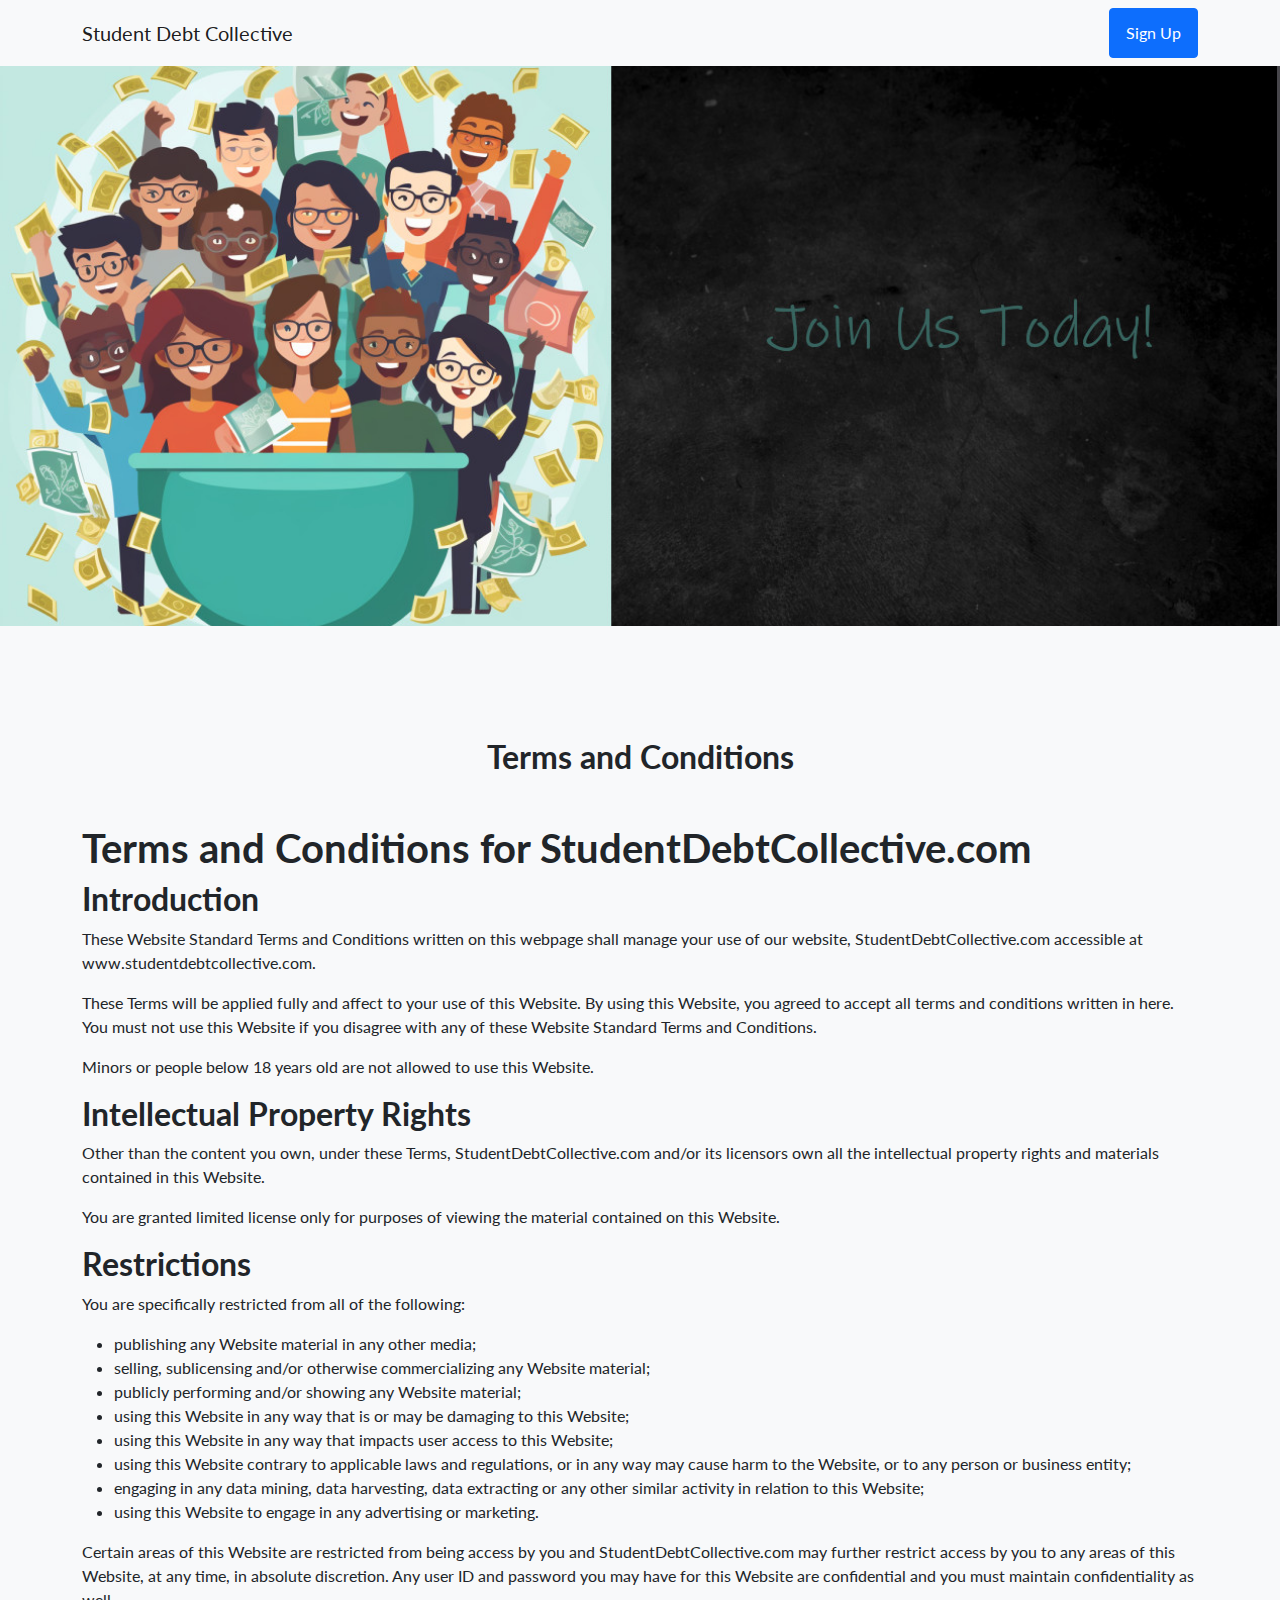
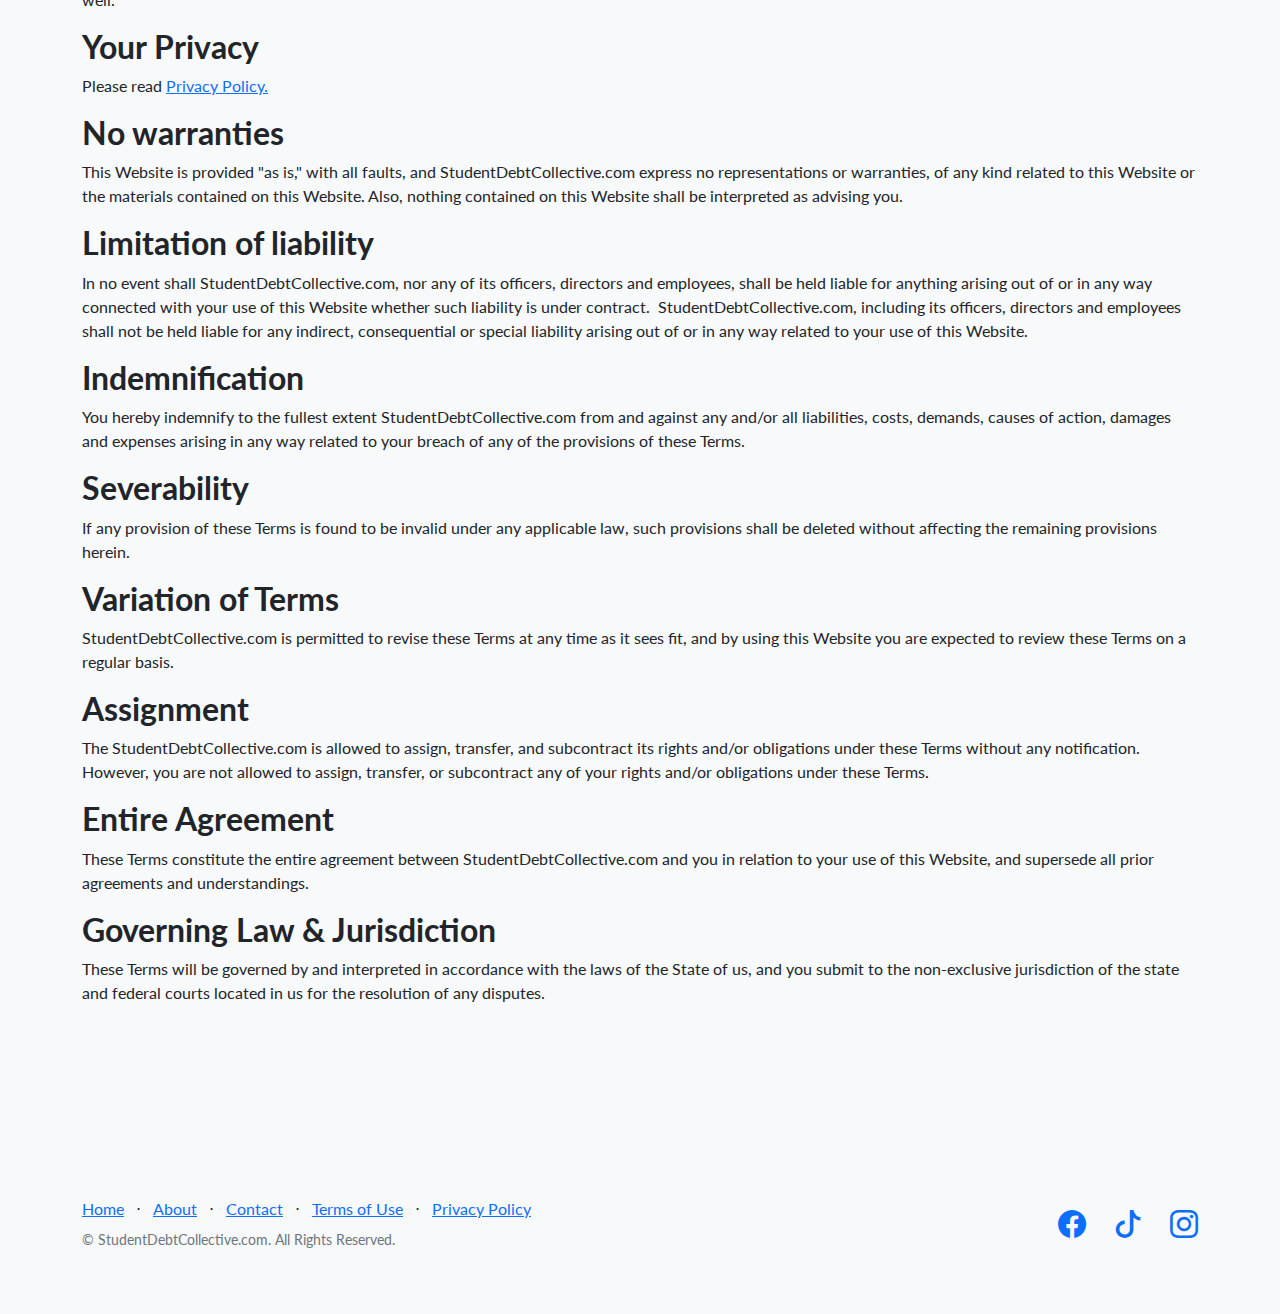
<file: TandC.html>
<!DOCTYPE html>
<html lang="en">
    <head>
        <meta charset="utf-8" />
        <meta name="viewport" content="width=device-width, initial-scale=1, shrink-to-fit=no" />
        <meta name="description" content="" />
        <meta name="author" content="" />
        <title>Student Debt Collective... seriously</title>
        <!-- Favicon-->
        <link rel="icon" type="image/x-icon" href="assets/favicon.ico" />
        <!-- Bootstrap icons-->
        <link rel="stylesheet" href="https://cdn.jsdelivr.net/npm/bootstrap-icons@1.11.3/font/bootstrap-icons.min.css">
        <!-- Google fonts-->
        <link href="https://fonts.googleapis.com/css?family=Lato:300,400,700,300italic,400italic,700italic" rel="stylesheet" type="text/css" />
        <!-- Core theme CSS (includes Bootstrap)-->
        <link href="css/styles.css" rel="stylesheet" />
        <!-- Global site tag (gtag.js) - Google Analytics -->
        <script async src="https://www.googletagmanager.com/gtag/js?id=UA-217164909-1">
        </script>
        <script>
          window.dataLayer = window.dataLayer || [];
          function gtag(){dataLayer.push(arguments);}
          gtag('js', new Date());

          gtag('config', 'UA-217164909-1');
        </script>
    </head>
    <body>
        <!-- Navigation-->
        <nav class="navbar navbar-light bg-light static-top">
            <div class="container">
                <a class="navbar-brand" href="index.html">Student Debt Collective</a>
                <a class="btn btn-primary" href="#signup">Sign Up</a>
            </div>
        </nav>
        <!-- Masthead-->
        <header class="masthead">
            <div class="container position-relative">
                <div class="row justify-content-center">
                    <div class="col-xl-6">
                        <div class="text-center text-white">
                            <!-- Page heading-->
                            <h1 class="mb-5"></h1>
                            <!-- Signup form-->
                        </div>
                    </div>
                </div>
            </div>
        </header>
        <section class="testimonials text-center bg-light">
            <div class="container">
                <h2 class="mb-5">Terms and Conditions</h2>
                <div class="row">
                    <div class="col-xl-12" style="text-align: left;">
                        <h1>Terms and Conditions for StudentDebtCollective.com</h1>

<h2>Introduction</h2> 
  
<p>These Website Standard Terms and Conditions written on this webpage shall manage your use of our website, StudentDebtCollective.com accessible at www.studentdebtcollective.com.</p>

<p>These Terms will be applied fully and affect to your use of this Website. By using this Website, you agreed to accept all terms and conditions written in here. You must not use this Website if you disagree with any of these Website Standard Terms and Conditions.</p>

<p>Minors or people below 18 years old are not allowed to use this Website.</p>

<h2>Intellectual Property Rights</h2>

<p>Other than the content you own, under these Terms, StudentDebtCollective.com and/or its licensors own all the intellectual property rights and materials 
    contained in this Website.</p>

<p>You are granted limited license only for purposes of viewing the material contained on this Website.</p>

<h2>Restrictions</h2>

<p>You are specifically restricted from all of the following:</p>

<ul>
    <li>publishing any Website material in any other media;</li>
    <li>selling, sublicensing and/or otherwise commercializing any Website material;</li>
    <li>publicly performing and/or showing any Website material;</li>
    <li>using this Website in any way that is or may be damaging to this Website;</li>
    <li>using this Website in any way that impacts user access to this Website;</li>
    <li>using this Website contrary to applicable laws and regulations, or in any way may cause harm to the Website, or to any person or business entity;</li>
    <li>engaging in any data mining, data harvesting, data extracting or any other similar activity in relation to this Website;</li>
    <li>using this Website to engage in any advertising or marketing.</li>
</ul>

<p>Certain areas of this Website are restricted from being access by you and StudentDebtCollective.com may further restrict access by you to any areas of this Website, at any time, in absolute discretion. Any user ID and password you may have for this Website are confidential and you must maintain confidentiality as well.</p>

<h2>Your Privacy</h2>

<p>Please read <a href="privacypolicy.html">Privacy Policy.</a></p>

<h2>No warranties</h2>

<p>This Website is provided "as is," with all faults, and StudentDebtCollective.com express no representations or warranties, of any kind related to this Website or the materials contained on this Website. Also, nothing contained on this Website shall be interpreted as advising you.</p>

<h2>Limitation of liability</h2>

<p>In no event shall StudentDebtCollective.com, nor any of its officers, directors and employees, shall be held liable for anything arising out of or in any way connected with your use of this Website whether such liability is under contract.  StudentDebtCollective.com, including its officers, directors and employees shall not be held liable for any indirect, consequential or special liability arising out of or in any way related to your use of this Website.</p>

<h2>Indemnification</h2>

<p>You hereby indemnify to the fullest extent StudentDebtCollective.com from and against any and/or all liabilities, costs, demands, causes of action, damages and expenses arising in any way related to your breach of any of the provisions of these Terms.</p>

<h2>Severability</h2>

<p>If any provision of these Terms is found to be invalid under any applicable law, such provisions shall be deleted without affecting the remaining provisions herein.</p>

<h2>Variation of Terms</h2>

<p>StudentDebtCollective.com is permitted to revise these Terms at any time as it sees fit, and by using this Website you are expected to review these Terms on a regular basis.</p>

<h2>Assignment</h2>

<p>The StudentDebtCollective.com is allowed to assign, transfer, and subcontract its rights and/or obligations under these Terms without any notification. However, you are not allowed to assign, transfer, or subcontract any of your rights and/or obligations under these Terms.</p>

<h2>Entire Agreement</h2>
    
<p>These Terms constitute the entire agreement between StudentDebtCollective.com and you in relation to your use of this Website, and supersede all prior agreements and understandings.</p>

<h2>Governing Law & Jurisdiction</h2>

<p>These Terms will be governed by and interpreted in accordance with the laws of the State of us, and you submit to the non-exclusive jurisdiction of the state and federal courts located in us for the resolution of any disputes.</p>
                    </div>
                </div>
            </div>
        </section>
        <!-- Footer-->
        <footer class="footer bg-light">
            <div class="container">
                <div class="row">
                    <div class="col-lg-6 h-100 text-center text-lg-start my-auto">
                        <ul class="list-inline mb-2">
                            <li class="list-inline-item"><a href="index.html">Home</a></li>
                            <li class="list-inline-item">⋅</li>
                            <li class="list-inline-item"><a href="about.html">About</a></li>
                            <li class="list-inline-item">⋅</li>
                            <li class="list-inline-item"><a href="contact.html">Contact</a></li>
                            <li class="list-inline-item">⋅</li>
                            <li class="list-inline-item"><a href="TandC.html">Terms of Use</a></li>
                            <li class="list-inline-item">⋅</li>
                            <li class="list-inline-item"><a href="privacypolicy.html">Privacy Policy</a></li>
                        </ul>
                        <p class="text-muted small mb-4 mb-lg-0">&copy; StudentDebtCollective.com. All Rights Reserved.</p>
                    </div>
                    <div class="col-lg-6 h-100 text-center text-lg-end my-auto">
                        <ul class="list-inline mb-0">
                            <li class="list-inline-item me-4">
                                <a href="https://www.facebook.com/Fckstudentloanscom-109881688240282" target="_blank"><i class="bi-facebook fs-3"></i></a>
                            </li>
                            <li class="list-inline-item me-4">
                                <a href="https://www.tiktok.com/@student.debt.coll" target="_blank"><i class="bi-tiktok fs-3"></i></a>
                            </li>
                            <li class="list-inline-item">
                                <a href="https://www.instagram.com/studentdebtcollective/" target="_blank"><i class="bi-instagram fs-3"></i></a>
                            </li>
                        </ul>
                    </div>
                </div>
            </div>
        </footer>
        <!-- Bootstrap core JS-->
        <script src="https://cdn.jsdelivr.net/npm/bootstrap@5.1.3/dist/js/bootstrap.bundle.min.js"></script>
        <!-- Core theme JS-->
        <script src="js/scripts.js"></script>
    </body>
</html>
</file>
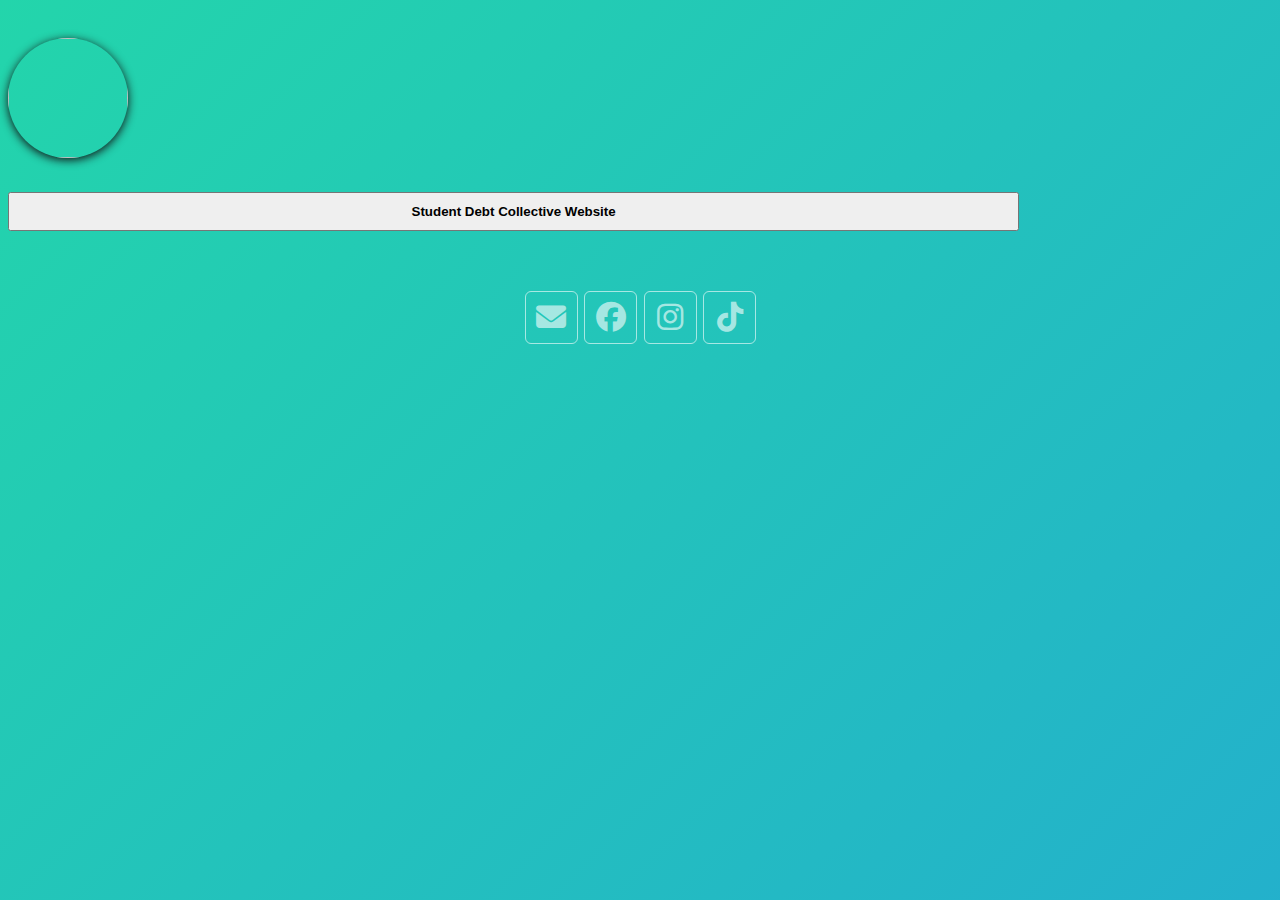
<file: linktree/linktree.html>
<!DOCTYPE html>
<html lang="en">

<head>
    <meta http-equiv="Content-Type" content="text/html; charset=windows-1252">

    <title>Student Debt Collective Links</title>

    <meta name="viewport" content="width=device-width, initial-scale=1">
    <link rel="stylesheet" href="styles.css">
    <link rel="stylesheet" href="socials.css">

    <link rel="stylesheet" href="https://stackpath.bootstrapcdn.com/bootstrap/4.1.3/css/bootstrap.min.css" integrity="sha384-MCw98/SFnGE8fJT3GXwEOngsV7Zt27NXFoaoApmYm81iuXoPkFOJwJ8ERdknLPMO" crossorigin="anonymous">
    <link href="https://fonts.googleapis.com/css?family=Lato" rel="stylesheet" type="text/css">
    <link href="https://cdnjs.cloudflare.com/ajax/libs/font-awesome/6.2.0/css/all.min.css" rel="stylesheet" type="text/css">
</head>

<body>
    <!-- Alpha.ly Version 0.1 | Development Version -->
    <div class="container">
        <div class="col-xs-12">
            <div class="text-center" style="padding-top: 30px; padding-bottom: 30px;">
                <img class="backdrop linktree">
            </div>
        </div>
    </div>

    <div class="container">
        <div class="col-xs-12">
            <div class="text-center">
                <div style="padding-bottom: 30px;">
                    <button onclick="window.open('http://www.studentdebtcollective.com')" type="button"
                        class="btn btn-outline-light shake"
                        style="width: 80%; padding-top:10px; padding-bottom:10px; font-weight: 800;">Student Debt Collective Website</button>
                </div>
                <div style="padding-bottom: 30px;">
                    <div id="social-test">
                        <ul class="social">
                            <li><a class="social-icon" data-tooltip="info@studentdebtcollective.com"
                                    href="mailto:info@studentdebtcollective.com">
                                    <i class="fa fa-envelope" aria-hidden="true"></i>
                                </a></li>
                                <li><a class="social-icon" data-tooltip="Facebook"
                                    href="https://www.facebook.com/Fckstudentloanscom-109881688240282">
                                    <i class="fa-brands fa-facebook" aria-hidden="true"></i>
                                </a></li>
                                <li><a class="social-icon" data-tooltip="Instgram"
                                    href="https://instagram.com/studentdebtcollective">
                                    <i class="fa-brands fa-instagram" aria-hidden="true"></i>
                                </a></li>
                            <li><a class="social-icon" data-tooltip="TikTok" 
                                    href="https://www.tiktok.com/@student.debt.coll">
                                    <i class="fa-brands fa-tiktok" aria-hidden="true"></i>
                                </a></li>                       
                        </ul>
                    </div>
                </div>
            </div>

        </div>
    </div>
    <script src="https://code.jquery.com/jquery-3.3.1.slim.min.js"
        integrity="sha384-q8i/X+965DzO0rT7abK41JStQIAqVgRVzpbzo5smXKp4YfRvH+8abtTE1Pi6jizo"
        crossorigin="anonymous"></script>
    <script src="https://cdnjs.cloudflare.com/ajax/libs/popper.js/1.14.3/umd/popper.min.js"
        integrity="sha384-ZMP7rVo3mIykV+2+9J3UJ46jBk0WLaUAdn689aCwoqbBJiSnjAK/l8WvCWPIPm49"
        crossorigin="anonymous"></script>
    <script src="https://stackpath.bootstrapcdn.com/bootstrap/4.1.3/js/bootstrap.min.js"
        integrity="sha384-ChfqqxuZUCnJSK3+MXmPNIyE6ZbWh2IMqE241rYiqJxyMiZ6OW/JmZQ5stwEULTy"
        crossorigin="anonymous"></script>
    <!-- This pre-lander was created by Brandon Nilsson -->
    <!-- You're welcome to edit, reproduce and change this template as long as original contributation stays present on the website at all times.  -->
</body>

</html>
</file>
<file: linktree/styles.css>
body {
	width: 100wh;
	height: 90vh;
	color: #fff;
	background: linear-gradient(-45deg, #EE7752, #E73C7E, #23A6D5, #23D5AB);
	background-size: 400% 400%;
	-webkit-animation: Gradient 15s ease infinite;
	-moz-animation: Gradient 15s ease infinite;
	animation: Gradient 15s ease infinite;
}

// Importing bourbon to make things easy: http://bourbon.io/
@import "bourbon"

// Useful mixins
@mixin border-radius($radius: 4px)
  @include prefixer(border-radius, $radius, webkit moz spec)

@mixin box-sizing($box-model)
  @include prefixer(box-sizing, $box-model, webkit moz spec)
    
//useful for animation
@include keyframes(fadeInRight)
  0%
    opacity: 0
    @include transform(translateX(1.334em) translateZ(0))
  100%
    opacity: 1

@mixin fadeInRight($dur: 1s, $delay: 0s, $fill: forwards)
  @include prefixer(animation, fadeInRight $dur $delay $fill, webkit spec)


@-webkit-keyframes Gradient {
	0% {
		background-position: 0% 50%
	}
	50% {
		background-position: 100% 50%
	}
	100% {
		background-position: 0% 50%
	}
}

@-moz-keyframes Gradient {
	0% {
		background-position: 0% 50%
	}
	50% {
		background-position: 100% 50%
	}
	100% {
		background-position: 0% 50%
	}
}

@keyframes Gradient {
	0% {
		background-position: 0% 50%
	}
	50% {
		background-position: 100% 50%
	}
	100% {
		background-position: 0% 50%
	}
}

h1,
h6 {
	font-family: 'Open Sans';
	font-weight: 300;
	text-align: center;
	position: absolute;
	top: 45%;
	right: 0;
	left: 0;
}

.shake {
	animation: shake-animation 4.72s ease infinite;
	transform-origin: 50% 50%;
  }
  .element {
	margin: 0 auto;
	width: 150px;
	height: 150px;
	background: red;
  }
  @keyframes shake-animation {
	 0% { transform:translate(0,0) }
	1.78571% { transform:translate(5px,0) }
	3.57143% { transform:translate(0,0) }
	5.35714% { transform:translate(5px,0) }
	7.14286% { transform:translate(0,0) }
	8.92857% { transform:translate(5px,0) }
	10.71429% { transform:translate(0,0) }
	100% { transform:translate(0,0) }
  }

  .backdrop {
	  -moz-box-shadow: 0px 6px 5px #111; 
	  -webkit-box-shadow: 0px 6px 5px #111; 
	  box-shadow: 0px 2px 10px #111; 
	  -moz-border-radius:190px; 
	  -webkit-border-radius:190px; 
	  border-radius:190px;
  }

  .linktree {
	  width: 120px;
	  height: 120px;
	  background-image: url("http://www.studentdebtcollective.com/assets/img/hero-image.png");
	  background-size: cover;
	  background-repeat: no-repeat;
	  background-position: 50% 50%;
  }

/* ============================ */
/* SOCIAL ICONS                 */
/* ============================ */

$color-base: #00B285
$num-buttons: 7
$speed: 0.6s

.social-icon
  @include prefixer(background-clip, padding-box, webkit moz spec)
  @include box-sizing(border-box)
  @include border-radius(3px)

  @include transition-property(background-color)
  @include transition-duration(0.5s)
  @include transition-timing-function(ease)

  background-color: #c4c4c4
  text-align: center
  display: inline-block
  width: 40px
  height: 38px
  padding: 9px 0px
  color: white
  margin: 2px
  
  /* Color each button differently */
  @for $i from 1 through $num-buttons
    &:nth-child(#{$i})
      /* Animation */
      @include fadeInRight($speed, ($i/4) * 1s )
      opacity: 0
      /* Color */
      &:hover,
      &:active,
      &:focus
        opacity: 1
        background-color: adjust-hue( $color-base, $i * 7%)
  
  img
    width: 20px
    
/* ============================ */
/* TOOLTIP                      */
/* ============================ */

$tooltip-height: 22px
$tooltip-arrow-size: 5px
$tooltip-color: #323232
$tooltip-color-text: #ecf0f1

[data-tooltip]
  position: relative
  
  &:before,
  &:after
    @include transform(translateX(-50%))
    @include box-sizing(content-box)
    @include position(absolute, 100% null null 50%)
    
    @include transition-property(opacity)
    @include transition-duration(0.2s)
    @include transition-timing-function(linear)
      
    position: absolute
    left: 50%
    top: 100%
    bottom: 100%
    visibility: hidden
    opacity: 0
    z-index: 9999
    // Force Hardware Acceleration
    -webkit-transform: translate3d(0, 0, 0)
    -moz-transform: translate3d(0, 0, 0)
    transform: translate3d(0, 0, 0)
    
  /* tooltip arrow */   
  &:before
    content: ''
    border-color: $tooltip-color
    border-style: none
    border: $tooltip-arrow-size solid transparent
    border-bottom: $tooltip-arrow-size +1px solid $tooltip-color
    margin-top: $tooltip-arrow-size * -1 + 1

  /* tooltip box */
  &:after
    content: attr(data-tooltip)
    @include border-radius(3px)
    width: auto
    height: $tooltip-height
    padding: $tooltip-height/2 $tooltip-height/2 0 $tooltip-height/2
    font-size: 13px
    line-height: $tooltip-height/2
    white-space: nowrap
    background-color: $tooltip-color
    color: $tooltip-color-text
    margin-top: 7px
      
  &:hover,
  &:focus
    background-color: transparent
    &:before,
    &:after
      @include transform(translate(-50%, 0))
      opacity: 1
      visibility: visible
</file>
<file: linktree/socials.css>
#social-test {
    text-align: center;
    font-size: 30px;
  }
  #social-test .social {
    padding-left: 0px;
  }
  #social-test li {
    display: inline-block;
  }
  #social-test li a {
    color: rgba(255, 255, 255, 0.6);
    border-radius: 6px;
    list-style-type: none;
    display: inline-block;
    width: 50px;
    height: 50px;
    line-height: 50px;
    padding: 1%;
    border: 1px solid rgba(255, 255, 255, 0.6);
    cursor: pointer;
    transition: ease 0.3s;
  }
  #social-test li a:hover {
    color: #ffffff;
    border: 1px solid #ffffff;
  }
  .social:hover > li {
    opacity: 0.5;
  }
  .social:hover > li:hover {
    opacity: 1;
  }
  .credits,
  .credits a {
    font-size: 20px;
    font-family: Open Sans;
    color: rgba(255, 255, 255, 0.6);
  }
</file>
